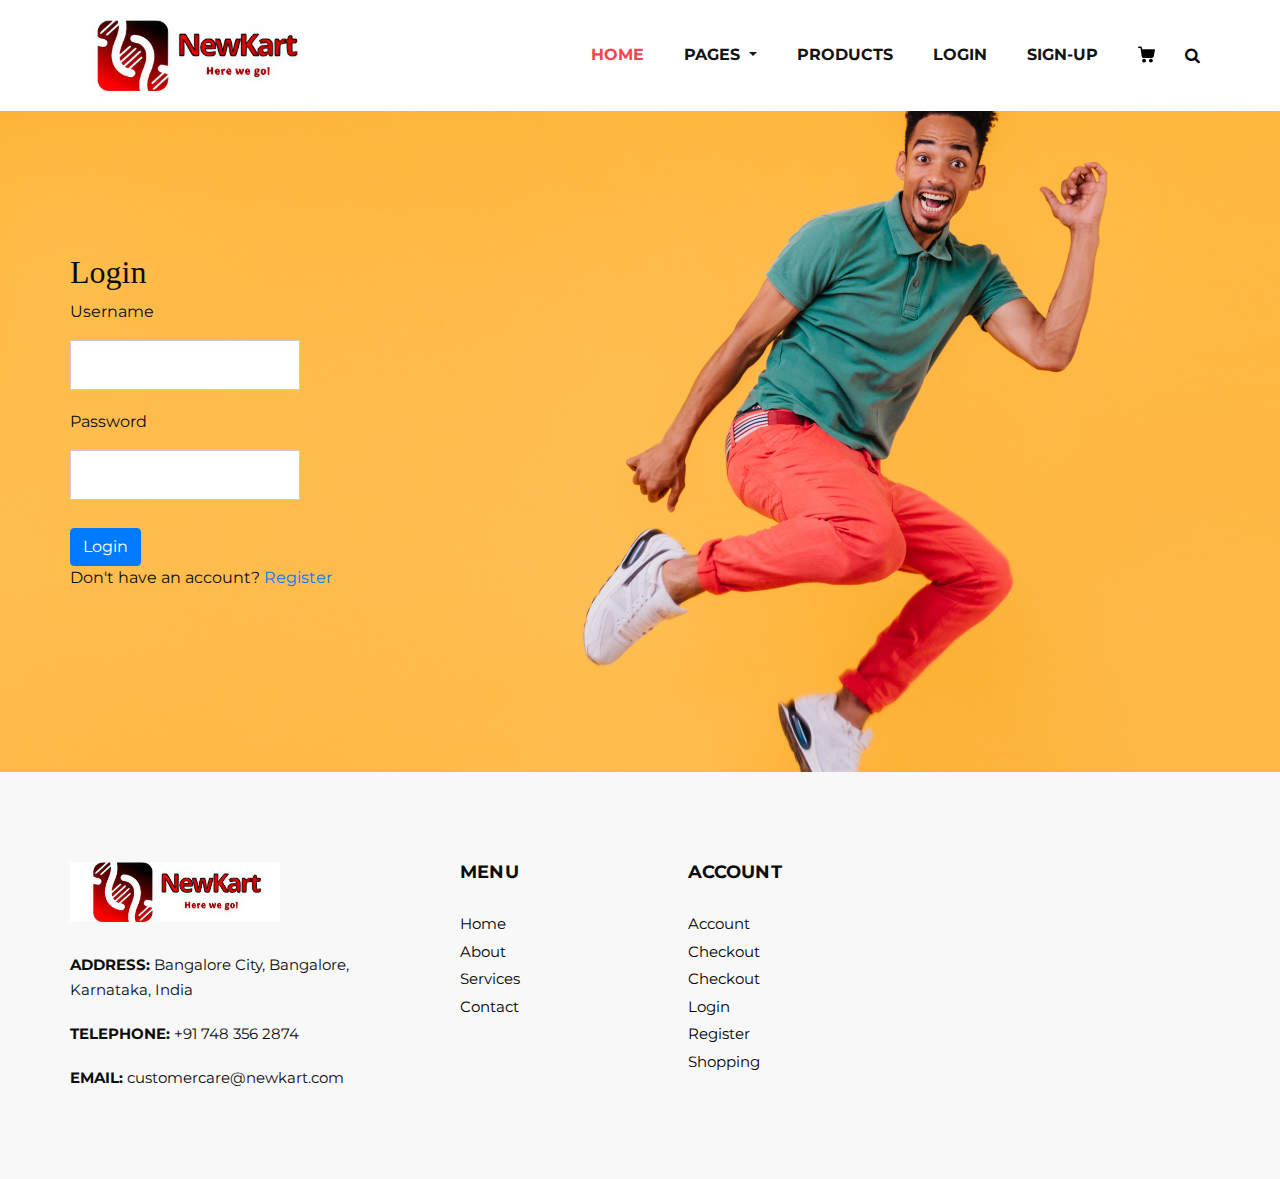
<file: login.html>
<!DOCTYPE html>
<html>
   <head>
      <meta charset="utf-8" />
      <meta http-equiv="X-UA-Compatible" content="IE=edge" />
      <meta name="viewport" content="width=device-width, initial-scale=1, shrink-to-fit=no" />
      <meta name="keywords" content="" />
      <meta name="description" content="" />
      <meta name="author" content="" />
      <link rel="shortcut icon" href="" type="">
      <title>Fashion</title>
      <link rel="stylesheet" type="text/css" href="css/bootstrap.css" />
      <link href="css/font-awesome.min.css" rel="stylesheet" />
      <link href="css/style.css" rel="stylesheet" />
      <link href="css/responsive.css" rel="stylesheet" />
      <style>
        .container{
            text-align: left;
        }
        body{
            background-image: url("images/register.jpg");
            background-size: 100%;
        }
        header{
            background-color: white;
        }
      </style>
   </head>
   <body>
        <header class="header_section">
            <div class="container">
               <nav class="navbar navbar-expand-lg custom_nav-container ">
                  <a class="navbar-brand" href="{% url 'index' %}"><img width="250" src="images/logos.jpeg" alt="#" /></a>
                  <button class="navbar-toggler" type="button" data-toggle="collapse" data-target="#navbarSupportedContent" aria-controls="navbarSupportedContent" aria-expanded="false" aria-label="Toggle navigation">
                  <span class=""> </span>
                  </button>
                  <div class="collapse navbar-collapse" id="navbarSupportedContent">
                     <ul class="navbar-nav">
                        <li class="nav-item active">
                           <a class="nav-link" href="index.html">Home <span class="sr-only">(current)</span></a>
                        </li>
                       <li class="nav-item dropdown">
                           <a class="nav-link dropdown-toggle" href="#" data-toggle="dropdown" role="button" aria-haspopup="true" aria-expanded="true"> <span class="nav-label">Pages <span class="caret"></span></a>
                           <ul class="dropdown-menu">
                              <li><a href="">About</a></li>
                           </ul>
                        </li>
                        <li class="nav-item">
                           <a class="nav-link" href="products.html">Products</a>
                        </li>
                        <li class="nav-item">
                            <a class="nav-link" href="">Login</a>
                         </li>
                        <li class="nav-item">
                           <a class="nav-link" href="register.html">Sign-Up</a>
                        </li>
                        <li class="nav-item">
                           <a class="nav-link" href="">
                            <svg version="1.1" id="Capa_1" xmlns="http://www.w3.org/2000/svg" xmlns:xlink="http://www.w3.org/1999/xlink" x="0px" y="0px" viewBox="0 0 456.029 456.029" style="enable-background:new 0 0 456.029 456.029;" xml:space="preserve">
                               <g>
                                  <g>
                                     <path d="M345.6,338.862c-29.184,0-53.248,23.552-53.248,53.248c0,29.184,23.552,53.248,53.248,53.248
                                        c29.184,0,53.248-23.552,53.248-53.248C398.336,362.926,374.784,338.862,345.6,338.862z" />
                                  </g>
                               </g>
                               <g>
                                  <g>
                                     <path d="M439.296,84.91c-1.024,0-2.56-0.512-4.096-0.512H112.64l-5.12-34.304C104.448,27.566,84.992,10.67,61.952,10.67H20.48
                                        C9.216,10.67,0,19.886,0,31.15c0,11.264,9.216,20.48,20.48,20.48h41.472c2.56,0,4.608,2.048,5.12,4.608l31.744,216.064
                                        c4.096,27.136,27.648,47.616,55.296,47.616h212.992c26.624,0,49.664-18.944,55.296-45.056l33.28-166.4
                                        C457.728,97.71,450.56,86.958,439.296,84.91z" />
                                  </g>
                               </g>
                               <g>
                                  <g>
                                     <path d="M215.04,389.55c-1.024-28.16-24.576-50.688-52.736-50.688c-29.696,1.536-52.224,26.112-51.2,55.296
                                        c1.024,28.16,24.064,50.688,52.224,50.688h1.024C193.536,443.31,216.576,418.734,215.04,389.55z" />
                                  </g>
                               </g>
                               <g>
                               </g>
                               <g>
                               </g>
                               <g>
                               </g>
                               <g>
                               </g>
                               <g>
                               </g>
                               <g>
                               </g>
                               <g>
                               </g>
                               <g>
                               </g>
                               <g>
                               </g>
                               <g>
                               </g>
                               <g>
                               </g>
                               <g>
                               </g>
                               <g>
                               </g>
                               <g>
                               </g>
                               <g>
                               </g>
                            </svg>
                            </a>
                        </li>
                        <form class="form-inline">
                           <button class="btn  my-2 my-sm-0 nav_search-btn" type="submit">
                           <i class="fa fa-search" aria-hidden="true"></i>
                           </button>
                        </form>
                     </ul>
                  </div>
               </nav>
            </div>
         </header>
         <br>
         <br>
         <br>
         <section class="login_section layout_padding">
            <div class="container">
               <div class="row">
                  <div class="col-md-6">
                     <div class="detail-box">
                        <h2>Login</h2>
                        <form method="POST" action="">
                            <label for="login">
                                <p>Username</p><input type="email">
                                <p>Password</p><input type="password">
                            </label>
                            <br>
                           <button type="submit" name="login" class="btn btn-primary">Login</button>
                           <p>Don't have an account? <a href="register.html">Register</a></p>
                        </form>
                     </div>
                  </div>
               </div>
            </div>
         </section>
         <br>
         <br>
         <br>
         <br>
         <footer>
            <div class="container">
                <div class="row">
                    <div class="col-md-4">
                        <div class="full">
                            <div class="logo_footer">
                            <a href="#"><img width="210" src="images/logos.jpeg" alt="#" /></a>
                            </div>
                            <div class="information_f">
                            <p><strong>ADDRESS:</strong> Bangalore City, Bangalore, Karnataka, India</p>
                            <p><strong>TELEPHONE:</strong> +91 748 356 2874</p>
                            <p><strong>EMAIL:</strong> customercare@newkart.com</p>
                            </div>
                        </div>
                    </div>
                    <div class="col-md-8">
                        <div class="row">
                        <div class="col-md-7">
                        <div class="row">
                            <div class="col-md-6">
                        <div class="widget_menu">
                            <h3>Menu</h3>
                            <ul>
                                <li><a href="">Home</a></li>
                                <li><a href="">About</a></li>
                                <li><a href="">Services</a></li>
                                <li><a href="#">Contact</a></li>
                            </ul>
                        </div>
                        </div>
                        <div class="col-md-6">
                        <div class="widget_menu">
                            <h3>Account</h3>
                            <ul>
                                <li><a href="">Account</a></li>
                                <li><a href="">Checkout</a></li>
                                <li><a href="">Checkout</a></li>                         
                                <li><a href="">Login</a></li>
                                <li><a href="">Register</a></li>
                                <li><a href="">Shopping</a></li>
                            </ul>
                        </div>
                        </div>
                        </div>
                        </div>     
                        </div>
                    </div>
                </div>
            </div>
        </footer>
    </body>
</file>
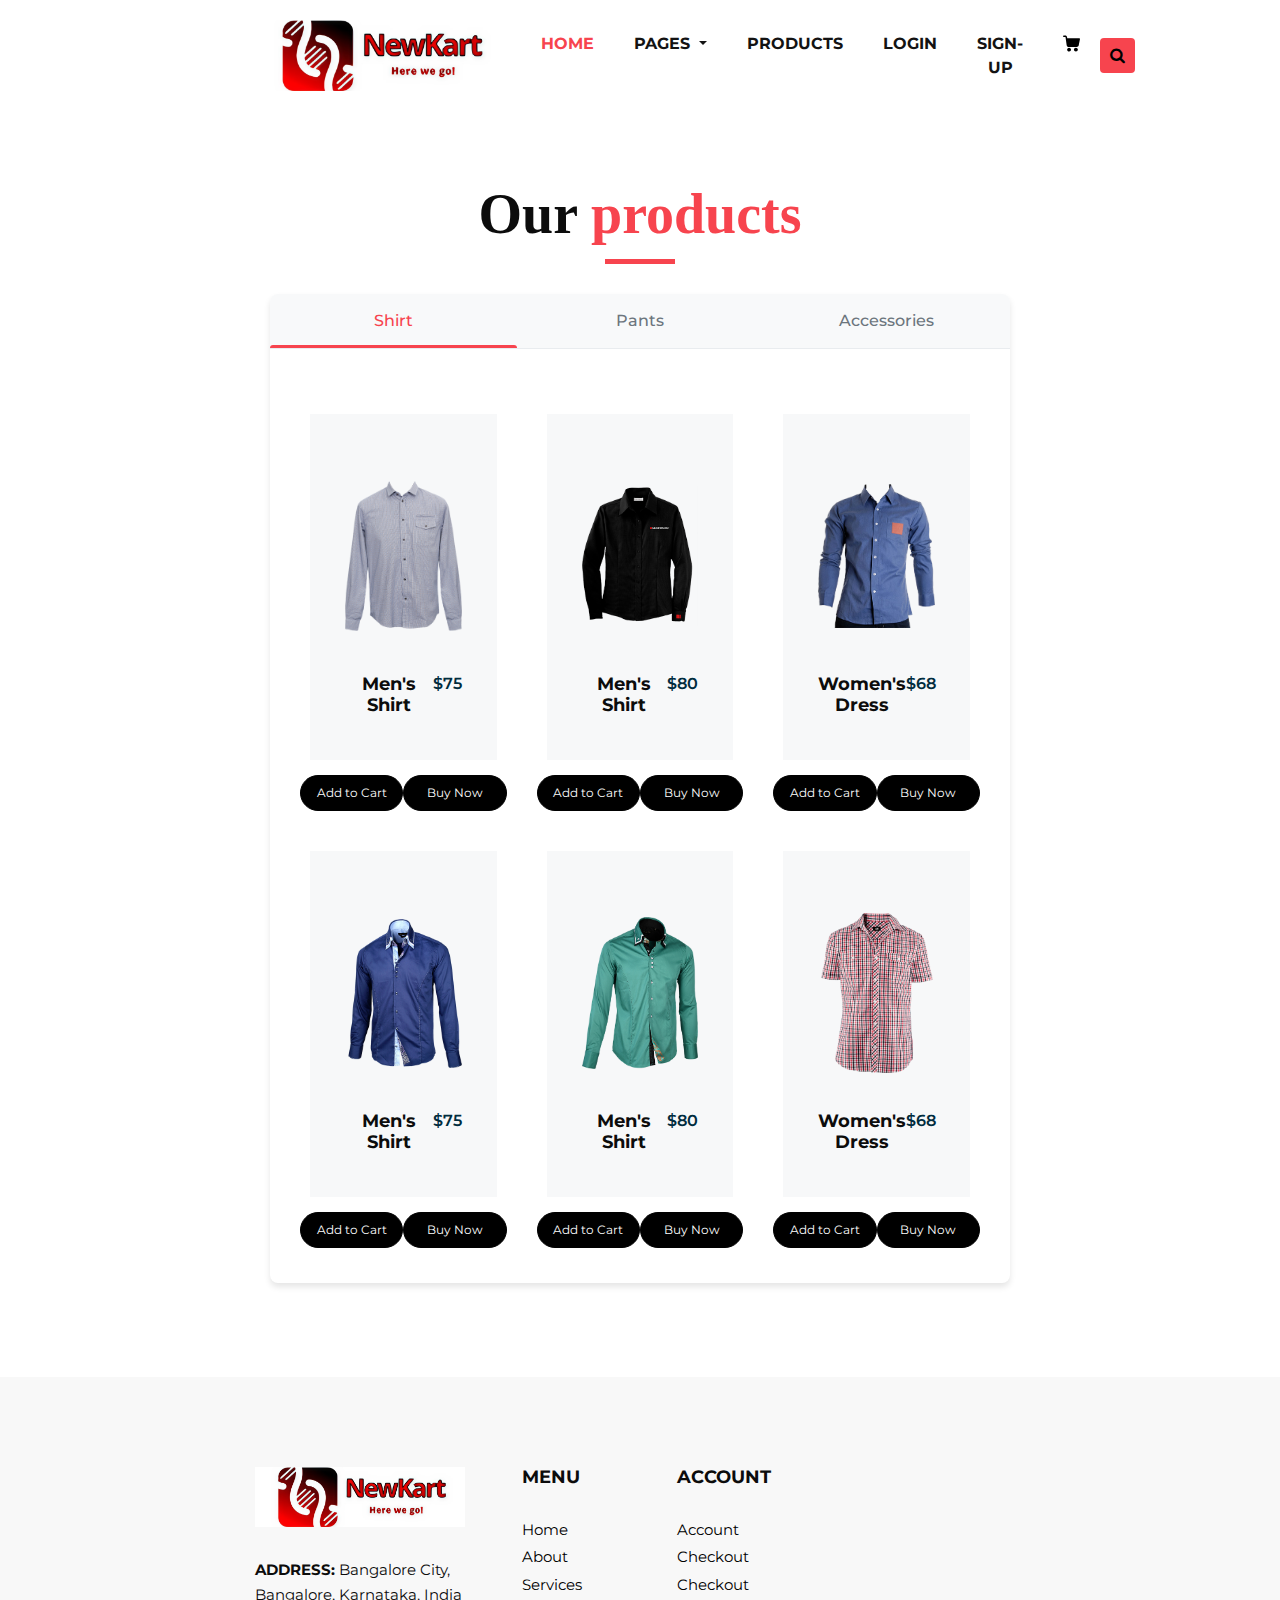
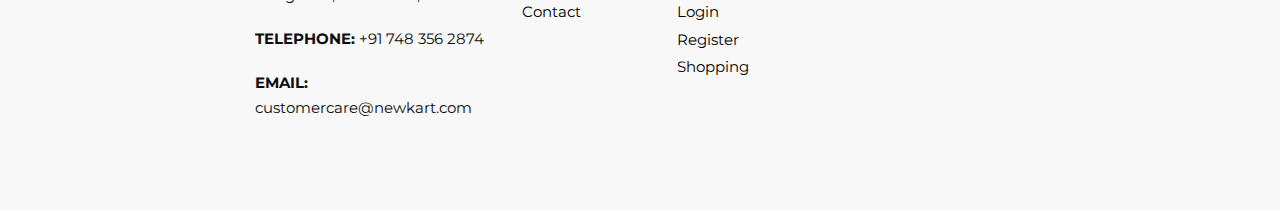
<file: men_products.html>
<!DOCTYPE html>
<html>
   <head>
      <meta charset="utf-8" />
      <meta http-equiv="X-UA-Compatible" content="IE=edge" />
      <meta name="viewport" content="width=device-width, initial-scale=1, shrink-to-fit=no" />
      <meta name="keywords" content="" />
      <meta name="description" content="" />
      <meta name="author" content="" />
      <link rel="shortcut icon" href="" type="">
      <title>Fashion</title>
      <link rel="stylesheet" type="text/css" href="css/bootstrap.css" />
      <link href="css/font-awesome.min.css" rel="stylesheet" />
      <link href="css/style.css" rel="stylesheet" />
      <link href="css/responsive.css" rel="stylesheet" />
      <style>
        .container {
            max-width: 800px;
            margin: 0 auto;
        }

        h1 {
            text-align: center;
            margin-bottom: 2rem;
            color: #2c3e50;
        }

        /* Tabs Container */
        .tabs-container {
            background-color: #fff;
            border-radius: 8px;
            box-shadow: 0 4px 6px rgba(0, 0, 0, 0.1);
            overflow: hidden;
        }

        /* Tab Navigation */
        .tabs-nav {
            display: flex;
            background-color: #f8f9fa;
            border-bottom: 1px solid #e9ecef;
            position: relative;
        }

        .tab-button {
            flex: 1;
            padding: 15px 20px;
            border: none;
            background: transparent;
            font-size: 16px;
            font-weight: 500;
            color: #6c757d;
            cursor: pointer;
            transition: all 0.3s ease;
            position: relative;
            z-index: 1;
        }

        .tab-button:hover {
            color: #f7444e;
        }

        /* Active Tab Indicator */
        .tab-indicator {
            position: absolute;
            bottom: 0;
            height: 3px;
            background-color: #f7444e;
            transition: transform 0.3s ease;
            border-radius: 3px 3px 0 0;
        }

        /* Tab Content */
        .tab-content {
            display: none;
            padding: 30px;
            animation: fadeIn 0.5s ease forwards;
        }

        .tab-content.active {
            display: block;
        }

        /* Animation */
        @keyframes fadeIn {
            from {
                opacity: 0;
                transform: translateY(10px);
            }
            to {
                opacity: 1;
                transform: translateY(0);
            }
        }

        /* Additional Styling for Tab Content */
        .tab-content h2 {
            margin-bottom: 15px;
            color: #343a40;
        }

        .tab-content p {
            margin-bottom: 15px;
        }

        .btn {
            display: inline-block;
            padding: 10px 20px;
            background-color: #f7444e;
            color: white;
            border-radius: 4px;
            text-decoration: none;
            font-weight: 500;
            transition: background-color 0.3s ease;
        }

        .btn:hover {
            background-color: #f7444e;
        }
        
      </style>
   </head>
   <body>
        <header class="header_section">
            <div class="container">
               <nav class="navbar navbar-expand-lg custom_nav-container ">
                  <a class="navbar-brand" href="{% url 'index' %}"><img width="250" src="images/logos.jpeg" alt="#" /></a>
                  <button class="navbar-toggler" type="button" data-toggle="collapse" data-target="#navbarSupportedContent" aria-controls="navbarSupportedContent" aria-expanded="false" aria-label="Toggle navigation">
                  <span class=""> </span>
                  </button>
                  <div class="collapse navbar-collapse" id="navbarSupportedContent">
                     <ul class="navbar-nav">
                        <li class="nav-item active">
                           <a class="nav-link" href="index.html">Home <span class="sr-only">(current)</span></a>
                        </li>
                       <li class="nav-item dropdown">
                           <a class="nav-link dropdown-toggle" href="#" data-toggle="dropdown" role="button" aria-haspopup="true" aria-expanded="true"> <span class="nav-label">Pages <span class="caret"></span></a>
                           <ul class="dropdown-menu">
                              <li><a href="">About</a></li>
                           </ul>
                        </li>
                        <li class="nav-item">
                           <a class="nav-link" href="products.html">Products</a>
                        </li>
                        <li class="nav-item">
                            <a class="nav-link" href="login.html">Login</a>
                         </li>
                        <li class="nav-item">
                           <a class="nav-link" href="">Sign-Up</a>
                        </li>
                        <li class="nav-item">
                           <a class="nav-link" href="">
                            <svg version="1.1" id="Capa_1" xmlns="http://www.w3.org/2000/svg" xmlns:xlink="http://www.w3.org/1999/xlink" x="0px" y="0px" viewBox="0 0 456.029 456.029" style="enable-background:new 0 0 456.029 456.029;" xml:space="preserve">
                               <g>
                                  <g>
                                     <path d="M345.6,338.862c-29.184,0-53.248,23.552-53.248,53.248c0,29.184,23.552,53.248,53.248,53.248
                                        c29.184,0,53.248-23.552,53.248-53.248C398.336,362.926,374.784,338.862,345.6,338.862z" />
                                  </g>
                               </g>
                               <g>
                                  <g>
                                     <path d="M439.296,84.91c-1.024,0-2.56-0.512-4.096-0.512H112.64l-5.12-34.304C104.448,27.566,84.992,10.67,61.952,10.67H20.48
                                        C9.216,10.67,0,19.886,0,31.15c0,11.264,9.216,20.48,20.48,20.48h41.472c2.56,0,4.608,2.048,5.12,4.608l31.744,216.064
                                        c4.096,27.136,27.648,47.616,55.296,47.616h212.992c26.624,0,49.664-18.944,55.296-45.056l33.28-166.4
                                        C457.728,97.71,450.56,86.958,439.296,84.91z" />
                                  </g>
                               </g>
                               <g>
                                  <g>
                                     <path d="M215.04,389.55c-1.024-28.16-24.576-50.688-52.736-50.688c-29.696,1.536-52.224,26.112-51.2,55.296
                                        c1.024,28.16,24.064,50.688,52.224,50.688h1.024C193.536,443.31,216.576,418.734,215.04,389.55z" />
                                  </g>
                               </g>
                               <g>
                               </g>
                               <g>
                               </g>
                               <g>
                               </g>
                               <g>
                               </g>
                               <g>
                               </g>
                               <g>
                               </g>
                               <g>
                               </g>
                               <g>
                               </g>
                               <g>
                               </g>
                               <g>
                               </g>
                               <g>
                               </g>
                               <g>
                               </g>
                               <g>
                               </g>
                               <g>
                               </g>
                               <g>
                               </g>
                            </svg>
                            </a>
                        </li>
                        <form class="form-inline">
                           <button class="btn  my-2 my-sm-0 nav_search-btn" type="submit">
                           <i class="fa fa-search" aria-hidden="true"></i>
                           </button>
                        </form>
                     </ul>
                  </div>
               </nav>
            </div>
         </header>

         <section class="product_section layout_padding">
            <div class="container">
               <div class="heading_container heading_center">
                  <h2>
                     Our <span>products</span>
                  </h2>
               </div>
   <div class="container">
        <div class="tabs-container">
            <div class="tabs-nav">
                <button class="tab-button" data-tab="tab1">Shirt</button>
                <button class="tab-button" data-tab="tab2">Pants</button>
                <button class="tab-button" data-tab="tab3">Accessories</button>
                <div class="tab-indicator"></div>
            </div>
            
            <div id="tab1" class="tab-content active">
               <div class="row">
                <div class="col-sm-6 col-md-4 col-lg-4">
                   <div class="box">
                      <div class="option_container">
                      </div>
                      <div class="img-box">
                         <img src="images/p1.png" alt="">
                      </div>
                      <div class="detail-box">
                         <h5>
                            Men's Shirt
                         </h5>
                         <h6>
                            $75
                         </h6>
                      </div>
                     </div>
                        <div class="options">
                           <a href="cart.html" class="option1">
                           Add to Cart
                           </a>
                           <a href="product_details.html" class="option2">
                           Buy Now
                           </a>
                        </div>
                </div>
                <div class="col-sm-6 col-md-4 col-lg-4">
                   <div class="box">
                      <div class="option_container">
                      </div>
                      <div class="img-box">
                         <img src="images/p2.png" alt="">
                      </div>
                      <div class="detail-box">
                         <h5>
                            Men's Shirt
                         </h5>
                         <h6>
                            $80
                         </h6>
                      </div>
                     </div>
                     <div class="options">
                        <a href="cart.html" class="option1">
                        Add to Cart
                        </a>
                        <a href="product_details.html" class="option2">
                        Buy Now
                        </a>
                     </div>
                </div>
                <div class="col-sm-6 col-md-4 col-lg-4">
                   <div class="box">
                      <div class="option_container">
                      </div>
                      <div class="img-box">
                         <img src="images/p8.png" alt="">
                      </div>
                      <div class="detail-box">
                         <h5>
                            Women's Dress
                         </h5>
                         <h6>
                            $68
                         </h6>
                      </div>
                     </div>
                         <div class="options">
                            <a href="cart.html" class="option1">
                            Add to Cart
                            </a>
                            <a href="product_details.html" class="option2">
                            Buy Now
                            </a>
                         </div>
                </div>
          </div>
               <div class="row">
                <div class="col-sm-6 col-md-4 col-lg-4">
                   <div class="box">
                      <div class="option_container">
                      </div>
                      <div class="img-box">
                         <img src="images/p9.png" alt="">
                      </div>
                      <div class="detail-box">
                         <h5>
                            Men's Shirt
                         </h5>
                         <h6>
                            $75
                         </h6>
                        </div>
                      </div>
                         <div class="options">
                            <a href="cart.html" class="option1">
                            Add to Cart
                            </a>
                            <a href="product_details.html" class="option2">
                            Buy Now
                            </a>
                         </div>
                </div>
                <div class="col-sm-6 col-md-4 col-lg-4">
                   <div class="box">
                      <div class="option_container">
                      </div>
                      <div class="img-box">
                         <img src="images/p10.png" alt="">
                      </div>
                      <div class="detail-box">
                         <h5>
                            Men's Shirt
                         </h5>
                         <h6>
                            $80
                         </h6>
                        </div>
                      </div>
                         <div class="options">
                            <a href="cart.html" class="option1">
                            Add to Cart
                            </a>
                            <a href="product_details.html" class="option2">
                            Buy Now
                            </a>
                         </div>
                </div>
                <div class="col-sm-6 col-md-4 col-lg-4">
                   <div class="box">
                      <div class="option_container">
                      </div>
                      <div class="img-box">
                         <img src="images/p11.png" alt="">
                      </div>
                      <div class="detail-box">
                         <h5>
                            Women's Dress
                           </h5>
                           <h6>
                              $68
                           </h6>
                        </div>
                     </div>
                         <div class="options">
                            <a href="cart.html" class="option1">
                            Add to Cart
                            </a>
                            <a href="product_details.html" class="option2">
                            Buy Now
                            </a>
                         </div>
                   </div>
          </div>  
            </div>
            
            <div id="tab2" class="tab-content">
               <div class="row">
                <div class="col-sm-6 col-md-4 col-lg-4">
                   <div class="box">
                      <div class="option_container">
                      </div>
                      <div class="img-box">
                         <img src="images/men_pant_2.webp" alt="">
                      </div>
                      <div class="detail-box">
                         <h5>
                            Men's Shirt
                         </h5>
                         <h6>
                            $75
                         </h6>
                      </div>
                     </div>
                        <div class="options">
                           <a href="cart.html" class="option1">
                           Add to Cart
                           </a>
                           <a href="product_details.html" class="option2">
                           Buy Now
                           </a>
                        </div>
                </div>
                <div class="col-sm-6 col-md-4 col-lg-4">
                   <div class="box">
                      <div class="option_container">
                      </div>
                      <div class="img-box">
                         <img src="images/men_pant_3.jpg" alt="">
                      </div>
                      <div class="detail-box">
                         <h5>
                            Men's Shirt
                         </h5>
                         <h6>
                            $80
                         </h6>
                      </div>
                     </div>
                     <div class="options">
                        <a href="cart.html" class="option1">
                        Add to Cart
                        </a>
                        <a href="product_details.html" class="option2">
                        Buy Now
                        </a>
                     </div>
                </div>
                <div class="col-sm-6 col-md-4 col-lg-4">
                   <div class="box">
                      <div class="option_container">
                      </div>
                      <div class="img-box">
                         <img src="images/men_pant_4.webp" alt="">
                      </div>
                      <div class="detail-box">
                         <h5>
                            Women's Dress
                         </h5>
                         <h6>
                            $68
                         </h6>
                      </div>
                     </div>
                         <div class="options">
                            <a href="cart.html" class="option1">
                            Add to Cart
                            </a>
                            <a href="product_details.html" class="option2">
                            Buy Now
                            </a>
                         </div>
                </div>
          </div>

            </div>
            
            <div id="tab3" class="tab-content">
               <div class="row">
                <div class="col-sm-6 col-md-4 col-lg-4">
                   <div class="box">
                      <div class="option_container">
                      </div>
                      <div class="img-box">
                         <img src="images/shoe_1.avif" alt="">
                      </div>
                      <div class="detail-box">
                         <h5>
                            Men's Shirt
                         </h5>
                         <h6>
                            $75
                         </h6>
                      </div>
                     </div>
                        <div class="options">
                           <a href="cart.html" class="option1">
                           Add to Cart
                           </a>
                           <a href="product_details.html" class="option2">
                           Buy Now
                           </a>
                        </div>
                </div>
                <div class="col-sm-6 col-md-4 col-lg-4">
                   <div class="box">
                      <div class="option_container">
                      </div>
                      <div class="img-box">
                         <img src="images/shoe_2.avif" alt="">
                      </div>
                      <div class="detail-box">
                         <h5>
                            Men's Shirt
                         </h5>
                         <h6>
                            $80
                         </h6>
                      </div>
                     </div>
                     <div class="options">
                        <a href="cart.html" class="option1">
                        Add to Cart
                        </a>
                        <a href="product_details.html" class="option2">
                        Buy Now
                        </a>
                     </div>
                </div>
                <div class="col-sm-6 col-md-4 col-lg-4">
                   <div class="box">
                      <div class="option_container">
                      </div>
                      <div class="img-box">
                         <img src="images/shoe_3.webp" alt="">
                      </div>
                      <div class="detail-box">
                         <h5>
                            Women's Dress
                         </h5>
                         <h6>
                            $68
                         </h6>
                      </div>
                     </div>
                         <div class="options">
                            <a href="cart.html" class="option1">
                            Add to Cart
                            </a>
                            <a href="product_details.html" class="option2">
                            Buy Now
                            </a>
                         </div>
                </div>
          </div>
               <div class="row">
                <div class="col-sm-6 col-md-4 col-lg-4">
                   <div class="box">
                      <div class="option_container">
                      </div>
                      <div class="img-box">
                         <img src="images/watch_1.webp" alt="">
                      </div>
                      <div class="detail-box">
                         <h5>
                            Men's Shirt
                         </h5>
                         <h6>
                            $75
                         </h6>
                        </div>
                      </div>
                         <div class="options">
                            <a href="cart.html" class="option1">
                            Add to Cart
                            </a>
                            <a href="product_details.html" class="option2">
                            Buy Now
                            </a>
                         </div>
                </div>
                <div class="col-sm-6 col-md-4 col-lg-4">
                   <div class="box">
                      <div class="option_container">
                      </div>
                      <div class="img-box">
                         <img src="images/shoe_4.avif" alt="">
                      </div>
                      <div class="detail-box">
                         <h5>
                            Men's Shirt
                         </h5>
                         <h6>
                            $80
                         </h6>
                        </div>
                      </div>
                         <div class="options">
                            <a href="cart.html" class="option1">
                            Add to Cart
                            </a>
                            <a href="product_details.html" class="option2">
                            Buy Now
                            </a>
                         </div>
                </div>
                <div class="col-sm-6 col-md-4 col-lg-4">
                   <div class="box">
                      <div class="option_container">
                      </div>
                      <div class="img-box">
                         <img src="images/watch_2.webp" alt="">
                      </div>
                      <div class="detail-box">
                         <h5>
                            Women's Dress
                           </h5>
                           <h6>
                              $68
                           </h6>
                        </div>
                     </div>
                         <div class="options">
                            <a href="cart.html" class="option1">
                            Add to Cart
                            </a>
                            <a href="product_details.html" class="option2">
                            Buy Now
                            </a>
                         </div>
                   </div>
          </div>  
          </div>

            </div>
        </div>
    </div>

         
               <br>
            </div>
         </section>

    <footer>
    <div class="container">
        <div class="row">
            <div class="col-md-4">
                <div class="full">
                    <div class="logo_footer">
                    <a href="#"><img width="210" src="images/logos.jpeg" alt="#" /></a>
                    </div>
                    <div class="information_f">
                    <p><strong>ADDRESS:</strong> Bangalore City, Bangalore, Karnataka, India</p>
                    <p><strong>TELEPHONE:</strong> +91 748 356 2874</p>
                    <p><strong>EMAIL:</strong> customercare@newkart.com</p>
                    </div>
                </div>
            </div>
            <div class="col-md-8">
                <div class="row">
                <div class="col-md-7">
                <div class="row">
                    <div class="col-md-6">
                <div class="widget_menu">
                    <h3>Menu</h3>
                    <ul>
                        <li><a href="">Home</a></li>
                        <li><a href="">About</a></li>
                        <li><a href="">Services</a></li>
                        <li><a href="#">Contact</a></li>
                    </ul>
                </div>
                </div>
                <div class="col-md-6">
                <div class="widget_menu">
                    <h3>Account</h3>
                    <ul>
                        <li><a href="">Account</a></li>
                        <li><a href="">Checkout</a></li>
                        <li><a href="">Checkout</a></li>                         
                        <li><a href="">Login</a></li>
                        <li><a href="">Register</a></li>
                        <li><a href="">Shopping</a></li>
                    </ul>
                </div>
                </div>
                </div>
                </div>     
                </div>
            </div>
        </div>
    </div>
    </footer>
    <script>
        document.addEventListener('DOMContentLoaded', function() {
            const tabButtons = document.querySelectorAll('.tab-button');
            const tabContents = document.querySelectorAll('.tab-content');
            const tabIndicator = document.querySelector('.tab-indicator');
            
            function initializeIndicator() {
                if (tabButtons.length > 0) {
                    const activeTab = document.querySelector('.tab-button');
                    const tabWidth = activeTab.offsetWidth;
                    
                    tabIndicator.style.width = `${tabWidth}px`;
                    tabIndicator.style.transform = 'translateX(0)';
                    
                    activeTab.style.color = '#f7444e';
                    document.getElementById('tab1').classList.add('active');
                }
            }
            
            function handleTabClick(e) {
                const clickedTab = e.currentTarget;
                const tabId = clickedTab.getAttribute('data-tab');
                
                tabButtons.forEach(button => {
                    button.style.color = '#6c757d';
                });
                
                tabContents.forEach(content => {
                    content.classList.remove('active');
                });
                
                clickedTab.style.color = '#f7444e';
                document.getElementById(tabId).classList.add('active');
                
                const tabWidth = clickedTab.offsetWidth;
                const tabPosition = clickedTab.offsetLeft;
                
                tabIndicator.style.width = `${tabWidth}px`;
                tabIndicator.style.transform = `translateX(${tabPosition}px)`;
            }
            
            tabButtons.forEach(button => {
                button.addEventListener('click', handleTabClick);
            });
            
            initializeIndicator();
            
            window.addEventListener('resize', initializeIndicator);
        });
    </script>
    <script src="js/jquery-3.4.1.min.js"></script>
    <script src="js/popper.min.js"></script>
    <script src="js/bootstrap.js"></script>
    <script src="js/custom.js"></script>
</body>
</file>
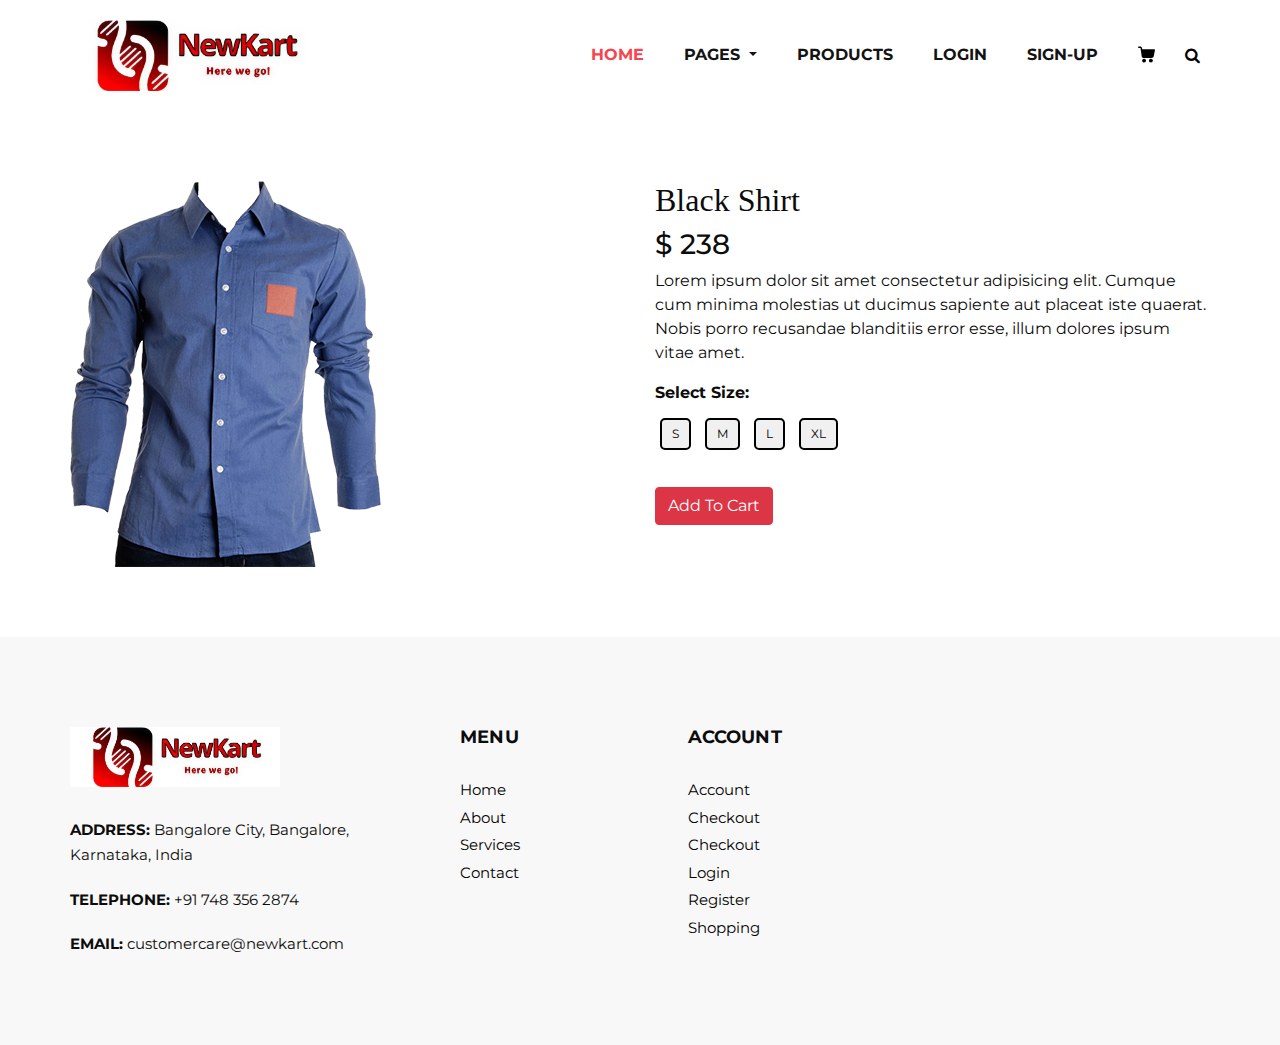
<file: product_details.html>
<!DOCTYPE html>
<html>
   <head>
      <meta charset="utf-8" />
      <meta http-equiv="X-UA-Compatible" content="IE=edge" />
      <meta name="viewport" content="width=device-width, initial-scale=1, shrink-to-fit=no" />
      <meta name="keywords" content="" />
      <meta name="description" content="" />
      <meta name="author" content="" />
      <link rel="shortcut icon" href="" type="">
      <title>Fashion</title>
      <link rel="stylesheet" type="text/css" href="css/bootstrap.css" />
      <link href="css/font-awesome.min.css" rel="stylesheet" />
      <link href="css/style.css" rel="stylesheet" />
      <link href="css/responsive.css" rel="stylesheet" />
   </head>
   <body>
        <header class="header_section">
            <div class="container">
               <nav class="navbar navbar-expand-lg custom_nav-container ">
                  <a class="navbar-brand" href="{% url 'index' %}"><img width="250" src="images/logos.jpeg" alt="#" /></a>
                  <button class="navbar-toggler" type="button" data-toggle="collapse" data-target="#navbarSupportedContent" aria-controls="navbarSupportedContent" aria-expanded="false" aria-label="Toggle navigation">
                  <span class=""> </span>
                  </button>
                  <div class="collapse navbar-collapse" id="navbarSupportedContent">
                     <ul class="navbar-nav">
                        <li class="nav-item active">
                           <a class="nav-link" href="index.html">Home <span class="sr-only">(current)</span></a>
                        </li>
                       <li class="nav-item dropdown">
                           <a class="nav-link dropdown-toggle" href="#" data-toggle="dropdown" role="button" aria-haspopup="true" aria-expanded="true"> <span class="nav-label">Pages <span class="caret"></span></a>
                           <ul class="dropdown-menu">
                              <li><a href="">About</a></li>
                           </ul>
                        </li>
                        <li class="nav-item">
                           <a class="nav-link" href="products.html">Products</a>
                        </li>
                        <li class="nav-item">
                            <a class="nav-link" href="login.html">Login</a>
                         </li>
                        <li class="nav-item">
                           <a class="nav-link" href="">Sign-Up</a>
                        </li>
                        <li class="nav-item">
                           <a class="nav-link" href="">
                            <svg version="1.1" id="Capa_1" xmlns="http://www.w3.org/2000/svg" xmlns:xlink="http://www.w3.org/1999/xlink" x="0px" y="0px" viewBox="0 0 456.029 456.029" style="enable-background:new 0 0 456.029 456.029;" xml:space="preserve">
                               <g>
                                  <g>
                                     <path d="M345.6,338.862c-29.184,0-53.248,23.552-53.248,53.248c0,29.184,23.552,53.248,53.248,53.248
                                        c29.184,0,53.248-23.552,53.248-53.248C398.336,362.926,374.784,338.862,345.6,338.862z" />
                                  </g>
                               </g>
                               <g>
                                  <g>
                                     <path d="M439.296,84.91c-1.024,0-2.56-0.512-4.096-0.512H112.64l-5.12-34.304C104.448,27.566,84.992,10.67,61.952,10.67H20.48
                                        C9.216,10.67,0,19.886,0,31.15c0,11.264,9.216,20.48,20.48,20.48h41.472c2.56,0,4.608,2.048,5.12,4.608l31.744,216.064
                                        c4.096,27.136,27.648,47.616,55.296,47.616h212.992c26.624,0,49.664-18.944,55.296-45.056l33.28-166.4
                                        C457.728,97.71,450.56,86.958,439.296,84.91z" />
                                  </g>
                               </g>
                               <g>
                                  <g>
                                     <path d="M215.04,389.55c-1.024-28.16-24.576-50.688-52.736-50.688c-29.696,1.536-52.224,26.112-51.2,55.296
                                        c1.024,28.16,24.064,50.688,52.224,50.688h1.024C193.536,443.31,216.576,418.734,215.04,389.55z" />
                                  </g>
                               </g>
                               <g>
                               </g>
                               <g>
                               </g>
                               <g>
                               </g>
                               <g>
                               </g>
                               <g>
                               </g>
                               <g>
                               </g>
                               <g>
                               </g>
                               <g>
                               </g>
                               <g>
                               </g>
                               <g>
                               </g>
                               <g>
                               </g>
                               <g>
                               </g>
                               <g>
                               </g>
                               <g>
                               </g>
                               <g>
                               </g>
                            </svg>
                            </a>
                        </li>
                        <form class="form-inline">
                           <button class="btn  my-2 my-sm-0 nav_search-btn" type="submit">
                           <i class="fa fa-search" aria-hidden="true"></i>
                           </button>
                        </form>
                     </ul>
                  </div>
               </nav>
            </div>
         </header>
         <section class="product_details_section layout_padding">
            <div class="container">
               <div class="row">
                  <div class="col-md-6">
                     <div class="img-box">
                        <img src="images/p8.png" alt="Product Image">
                     </div>
                  </div>
                  <div class="col-md-6">
                     <div class="detail-box">
                        <h2>Black Shirt</h2>
                        <h3>$ 238</h3>
                        <p>
                           Lorem ipsum dolor sit amet consectetur adipisicing elit. Cumque cum minima molestias ut ducimus sapiente aut placeat iste quaerat. Nobis porro recusandae blanditiis error esse, illum dolores ipsum vitae amet.
                        </p>
                        
                        <!-- Size Selection -->
                        <form method="POST" action="cart.html">
                            <label for="size"><b>Select Size:</b></label>
                            <br>
                            <div class="size-selector">
                                <button type="button" class="size-btn" onclick="selectSize(this)">S</button>
                                <button type="button" class="size-btn" onclick="selectSize(this)">M</button>
                                <button type="button" class="size-btn" onclick="selectSize(this)">L</button>
                                <button type="button" class="size-btn" onclick="selectSize(this)">XL</button>
                            </div>
                            <input type="hidden" id="selectedSize" name="size" value="">                              
                            <br>
                           <button type="submit" class="option1 mt-2 btn btn-danger">Add To Cart</button>
                       </form>
                        </div>
                     </div>
                  </div>
               </div>
            </div>
         </section>
         <footer>
            <div class="container">
                <div class="row">
                    <div class="col-md-4">
                        <div class="full">
                            <div class="logo_footer">
                            <a href="#"><img width="210" src="images/logos.jpeg" alt="#" /></a>
                            </div>
                            <div class="information_f">
                            <p><strong>ADDRESS:</strong> Bangalore City, Bangalore, Karnataka, India</p>
                            <p><strong>TELEPHONE:</strong> +91 748 356 2874</p>
                            <p><strong>EMAIL:</strong> customercare@newkart.com</p>
                            </div>
                        </div>
                    </div>
                    <div class="col-md-8">
                        <div class="row">
                        <div class="col-md-7">
                        <div class="row">
                            <div class="col-md-6">
                        <div class="widget_menu">
                            <h3>Menu</h3>
                            <ul>
                                <li><a href="">Home</a></li>
                                <li><a href="">About</a></li>
                                <li><a href="">Services</a></li>
                                <li><a href="#">Contact</a></li>
                            </ul>
                        </div>
                        </div>
                        <div class="col-md-6">
                        <div class="widget_menu">
                            <h3>Account</h3>
                            <ul>
                                <li><a href="">Account</a></li>
                                <li><a href="">Checkout</a></li>
                                <li><a href="">Checkout</a></li>                         
                                <li><a href="">Login</a></li>
                                <li><a href="">Register</a></li>
                                <li><a href="">Shopping</a></li>
                            </ul>
                        </div>
                        </div>
                        </div>
                        </div>     
                        </div>
                    </div>
                </div>
            </div>
            </footer>
            <script src="js/jquery-3.4.1.min.js"></script>
            <script src="js/popper.min.js"></script>
            <script src="js/bootstrap.js"></script>
            <script src="js/custom.js"></script>
        </body>
</file>
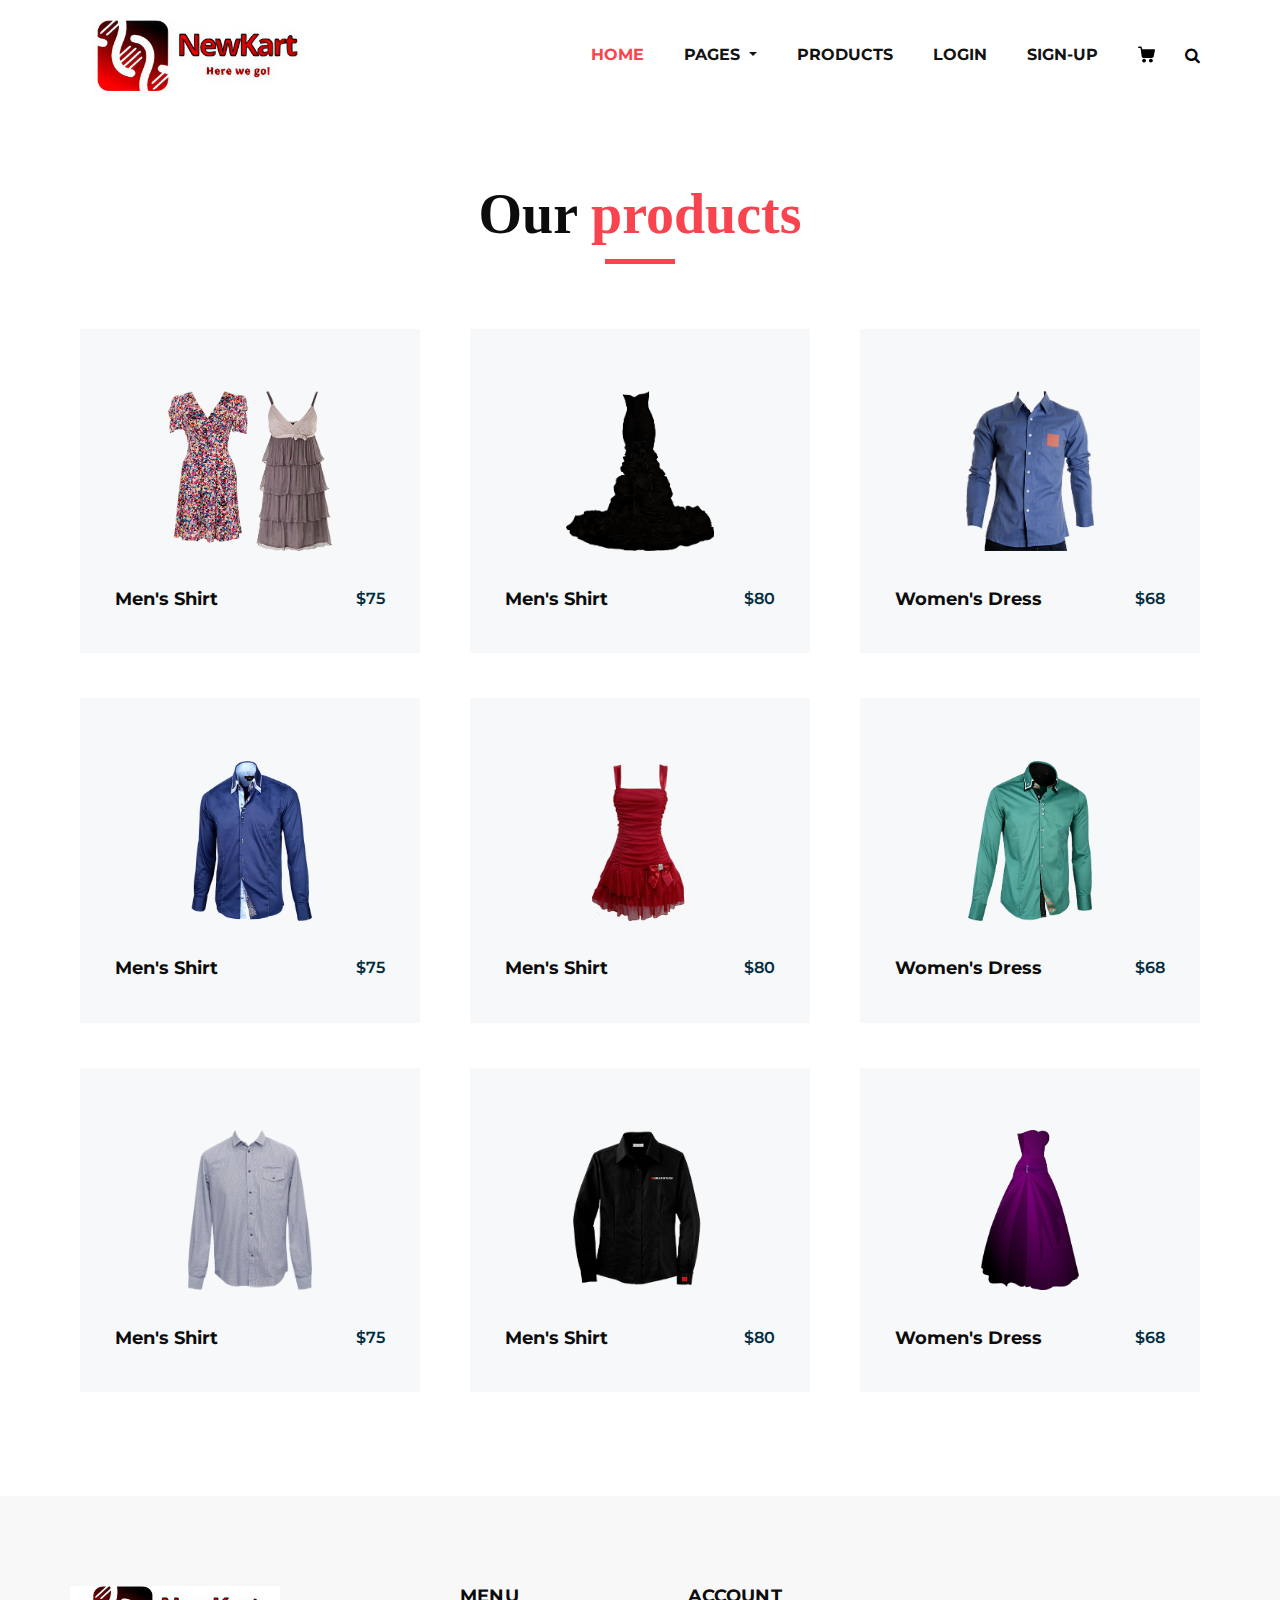
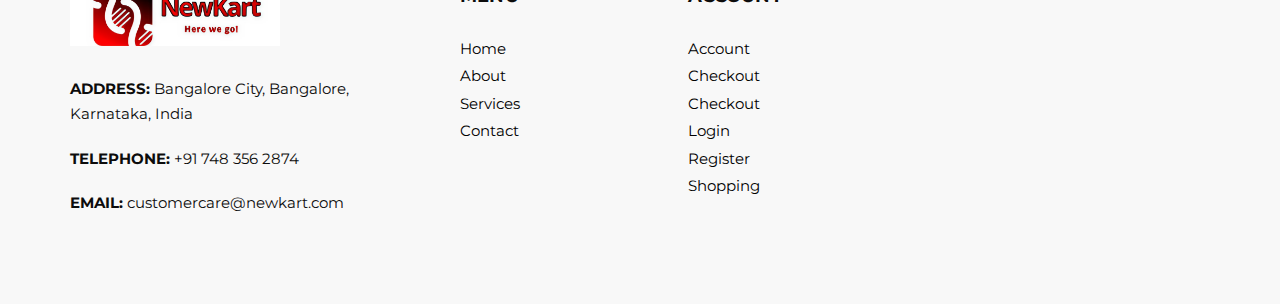
<file: products.html>
<!DOCTYPE html>
<html>
   <head>
      <meta charset="utf-8" />
      <meta http-equiv="X-UA-Compatible" content="IE=edge" />
      <meta name="viewport" content="width=device-width, initial-scale=1, shrink-to-fit=no" />
      <meta name="keywords" content="" />
      <meta name="description" content="" />
      <meta name="author" content="" />
      <link rel="shortcut icon" href="" type="">
      <title>Fashion</title>
      <link rel="stylesheet" type="text/css" href="css/bootstrap.css" />
      <link href="css/font-awesome.min.css" rel="stylesheet" />
      <link href="css/style.css" rel="stylesheet" />
      <link href="css/responsive.css" rel="stylesheet" />
   </head>
   <body>
        <header class="header_section">
            <div class="container">
               <nav class="navbar navbar-expand-lg custom_nav-container ">
                  <a class="navbar-brand" href="{% url 'index' %}"><img width="250" src="images/logos.jpeg" alt="#" /></a>
                  <button class="navbar-toggler" type="button" data-toggle="collapse" data-target="#navbarSupportedContent" aria-controls="navbarSupportedContent" aria-expanded="false" aria-label="Toggle navigation">
                  <span class=""> </span>
                  </button>
                  <div class="collapse navbar-collapse" id="navbarSupportedContent">
                     <ul class="navbar-nav">
                        <li class="nav-item active">
                           <a class="nav-link" href="index.html">Home <span class="sr-only">(current)</span></a>
                        </li>
                       <li class="nav-item dropdown">
                           <a class="nav-link dropdown-toggle" href="#" data-toggle="dropdown" role="button" aria-haspopup="true" aria-expanded="true"> <span class="nav-label">Pages <span class="caret"></span></a>
                           <ul class="dropdown-menu">
                              <li><a href="">About</a></li>
                           </ul>
                        </li>
                        <li class="nav-item">
                           <a class="nav-link" href="products.html">Products</a>
                        </li>
                        <li class="nav-item">
                            <a class="nav-link" href="login.html">Login</a>
                         </li>
                        <li class="nav-item">
                           <a class="nav-link" href="">Sign-Up</a>
                        </li>
                        <li class="nav-item">
                           <a class="nav-link" href="">
                            <svg version="1.1" id="Capa_1" xmlns="http://www.w3.org/2000/svg" xmlns:xlink="http://www.w3.org/1999/xlink" x="0px" y="0px" viewBox="0 0 456.029 456.029" style="enable-background:new 0 0 456.029 456.029;" xml:space="preserve">
                               <g>
                                  <g>
                                     <path d="M345.6,338.862c-29.184,0-53.248,23.552-53.248,53.248c0,29.184,23.552,53.248,53.248,53.248
                                        c29.184,0,53.248-23.552,53.248-53.248C398.336,362.926,374.784,338.862,345.6,338.862z" />
                                  </g>
                               </g>
                               <g>
                                  <g>
                                     <path d="M439.296,84.91c-1.024,0-2.56-0.512-4.096-0.512H112.64l-5.12-34.304C104.448,27.566,84.992,10.67,61.952,10.67H20.48
                                        C9.216,10.67,0,19.886,0,31.15c0,11.264,9.216,20.48,20.48,20.48h41.472c2.56,0,4.608,2.048,5.12,4.608l31.744,216.064
                                        c4.096,27.136,27.648,47.616,55.296,47.616h212.992c26.624,0,49.664-18.944,55.296-45.056l33.28-166.4
                                        C457.728,97.71,450.56,86.958,439.296,84.91z" />
                                  </g>
                               </g>
                               <g>
                                  <g>
                                     <path d="M215.04,389.55c-1.024-28.16-24.576-50.688-52.736-50.688c-29.696,1.536-52.224,26.112-51.2,55.296
                                        c1.024,28.16,24.064,50.688,52.224,50.688h1.024C193.536,443.31,216.576,418.734,215.04,389.55z" />
                                  </g>
                               </g>
                               <g>
                               </g>
                               <g>
                               </g>
                               <g>
                               </g>
                               <g>
                               </g>
                               <g>
                               </g>
                               <g>
                               </g>
                               <g>
                               </g>
                               <g>
                               </g>
                               <g>
                               </g>
                               <g>
                               </g>
                               <g>
                               </g>
                               <g>
                               </g>
                               <g>
                               </g>
                               <g>
                               </g>
                               <g>
                               </g>
                            </svg>
                            </a>
                        </li>
                        <form class="form-inline">
                           <button class="btn  my-2 my-sm-0 nav_search-btn" type="submit">
                           <i class="fa fa-search" aria-hidden="true"></i>
                           </button>
                        </form>
                     </ul>
                  </div>
               </nav>
            </div>
         </header>

         <section class="product_section layout_padding">
            <div class="container">
               <div class="heading_container heading_center">
                  <h2>
                     Our <span>products</span>
                  </h2>
               </div>
               <div class="row">
                <div class="col-sm-6 col-md-4 col-lg-4">
                   <div class="box">
                      <div class="option_container">
                         <div class="options">
                            <a href="cart.html" class="option1">
                            Add to Cart
                            </a>
                            <a href="product_details.html" class="option2">
                            Buy Now
                            </a>
                         </div>
                      </div>
                      <div class="img-box">
                         <img src="images/p6.png" alt="">
                      </div>
                      <div class="detail-box">
                         <h5>
                            Men's Shirt
                         </h5>
                         <h6>
                            $75
                         </h6>
                      </div>
                   </div>
                </div>
                <div class="col-sm-6 col-md-4 col-lg-4">
                   <div class="box">
                      <div class="option_container">
                         <div class="options">
                            <a href="cart.html" class="option1">
                            Add To Cart
                            </a>
                            <a href="product_details.html" class="option2">
                            Buy Now
                            </a>
                         </div>
                      </div>
                      <div class="img-box">
                         <img src="images/p7.png" alt="">
                      </div>
                      <div class="detail-box">
                         <h5>
                            Men's Shirt
                         </h5>
                         <h6>
                            $80
                         </h6>
                      </div>
                   </div>
                </div>
                <div class="col-sm-6 col-md-4 col-lg-4">
                   <div class="box">
                      <div class="option_container">
                         <div class="options">
                            <a href="cart.html" class="option1">
                            Add To Cart
                            </a>
                            <a href="product_details.html" class="option2">
                            Buy Now
                            </a>
                         </div>
                      </div>
                      <div class="img-box">
                         <img src="images/p8.png" alt="">
                      </div>
                      <div class="detail-box">
                         <h5>
                            Women's Dress
                         </h5>
                         <h6>
                            $68
                         </h6>
                      </div>
                   </div>
                </div>
          </div>
          <div class="row">
            <div class="col-sm-6 col-md-4 col-lg-4">
               <div class="box">
                  <div class="option_container">
                     <div class="options">
                        <a href="cart.html" class="option1">
                        Add to Cart
                        </a>
                        <a href="product_details.html" class="option2">
                        Buy Now
                        </a>
                     </div>
                  </div>
                  <div class="img-box">
                     <img src="images/p9.png" alt="">
                  </div>
                  <div class="detail-box">
                     <h5>
                        Men's Shirt
                     </h5>
                     <h6>
                        $75
                     </h6>
                  </div>
               </div>
            </div>
            <div class="col-sm-6 col-md-4 col-lg-4">
               <div class="box">
                  <div class="option_container">
                     <div class="options">
                        <a href="cart.html" class="option1">
                        Add To Cart
                        </a>
                        <a href="product_details.html" class="option2">
                        Buy Now
                        </a>
                     </div>
                  </div>
                  <div class="img-box">
                     <img src="images/p4.png" alt="">
                  </div>
                  <div class="detail-box">
                     <h5>
                        Men's Shirt
                     </h5>
                     <h6>
                        $80
                     </h6>
                  </div>
               </div>
            </div>
            <div class="col-sm-6 col-md-4 col-lg-4">
               <div class="box">
                  <div class="option_container">
                     <div class="options">
                        <a href="cart.html" class="option1">
                        Add To Cart
                        </a>
                        <a href="product_details.html" class="option2">
                        Buy Now
                        </a>
                     </div>
                  </div>
                  <div class="img-box">
                     <img src="images/p10.png" alt="">
                  </div>
                  <div class="detail-box">
                     <h5>
                        Women's Dress
                     </h5>
                     <h6>
                        $68
                     </h6>
                  </div>
               </div>
            </div>
      </div>
                  <div class="row">
               <div class="col-sm-6 col-md-4 col-lg-4">
                  <div class="box">
                     <div class="option_container">
                        <div class="options">
                           <a href="cart.html" class="option1">
                           Add to Cart
                           </a>
                           <a href="product_details.html" class="option2">
                           Buy Now
                           </a>
                        </div>
                     </div>
                     <div class="img-box">
                        <img src="images/p1.png" alt="">
                     </div>
                     <div class="detail-box">
                        <h5>
                           Men's Shirt
                        </h5>
                        <h6>
                           $75
                        </h6>
                     </div>
                  </div>
               </div>
               <div class="col-sm-6 col-md-4 col-lg-4">
                  <div class="box">
                     <div class="option_container">
                        <div class="options">
                           <a href="cart.html" class="option1">
                           Add To Cart
                           </a>
                           <a href="product_details.html" class="option2">
                           Buy Now
                           </a>
                        </div>
                     </div>
                     <div class="img-box">
                        <img src="images/p2.png" alt="">
                     </div>
                     <div class="detail-box">
                        <h5>
                           Men's Shirt
                        </h5>
                        <h6>
                           $80
                        </h6>
                     </div>
                  </div>
               </div>
               <div class="col-sm-6 col-md-4 col-lg-4">
                  <div class="box">
                     <div class="option_container">
                        <div class="options">
                           <a href="cart.html" class="option1">
                           Add To Cart
                           </a>
                           <a href="product_details.html" class="option2">
                           Buy Now
                           </a>
                        </div>
                     </div>
                     <div class="img-box">
                        <img src="images/p3.png" alt="">
                     </div>
                     <div class="detail-box">
                        <h5>
                           Women's Dress
                        </h5>
                        <h6>
                           $68
                        </h6>
                     </div>
                  </div>
               </div>
         </div>
         
               <br>
            </div>
         </section>

    <footer>
    <div class="container">
        <div class="row">
            <div class="col-md-4">
                <div class="full">
                    <div class="logo_footer">
                    <a href="#"><img width="210" src="images/logos.jpeg" alt="#" /></a>
                    </div>
                    <div class="information_f">
                    <p><strong>ADDRESS:</strong> Bangalore City, Bangalore, Karnataka, India</p>
                    <p><strong>TELEPHONE:</strong> +91 748 356 2874</p>
                    <p><strong>EMAIL:</strong> customercare@newkart.com</p>
                    </div>
                </div>
            </div>
            <div class="col-md-8">
                <div class="row">
                <div class="col-md-7">
                <div class="row">
                    <div class="col-md-6">
                <div class="widget_menu">
                    <h3>Menu</h3>
                    <ul>
                        <li><a href="">Home</a></li>
                        <li><a href="">About</a></li>
                        <li><a href="">Services</a></li>
                        <li><a href="#">Contact</a></li>
                    </ul>
                </div>
                </div>
                <div class="col-md-6">
                <div class="widget_menu">
                    <h3>Account</h3>
                    <ul>
                        <li><a href="">Account</a></li>
                        <li><a href="">Checkout</a></li>
                        <li><a href="">Checkout</a></li>                         
                        <li><a href="">Login</a></li>
                        <li><a href="">Register</a></li>
                        <li><a href="">Shopping</a></li>
                    </ul>
                </div>
                </div>
                </div>
                </div>     
                </div>
            </div>
        </div>
    </div>
    </footer>
    <script src="js/jquery-3.4.1.min.js"></script>
    <script src="js/popper.min.js"></script>
    <script src="js/bootstrap.js"></script>
    <script src="js/custom.js"></script>
</body>
</file>
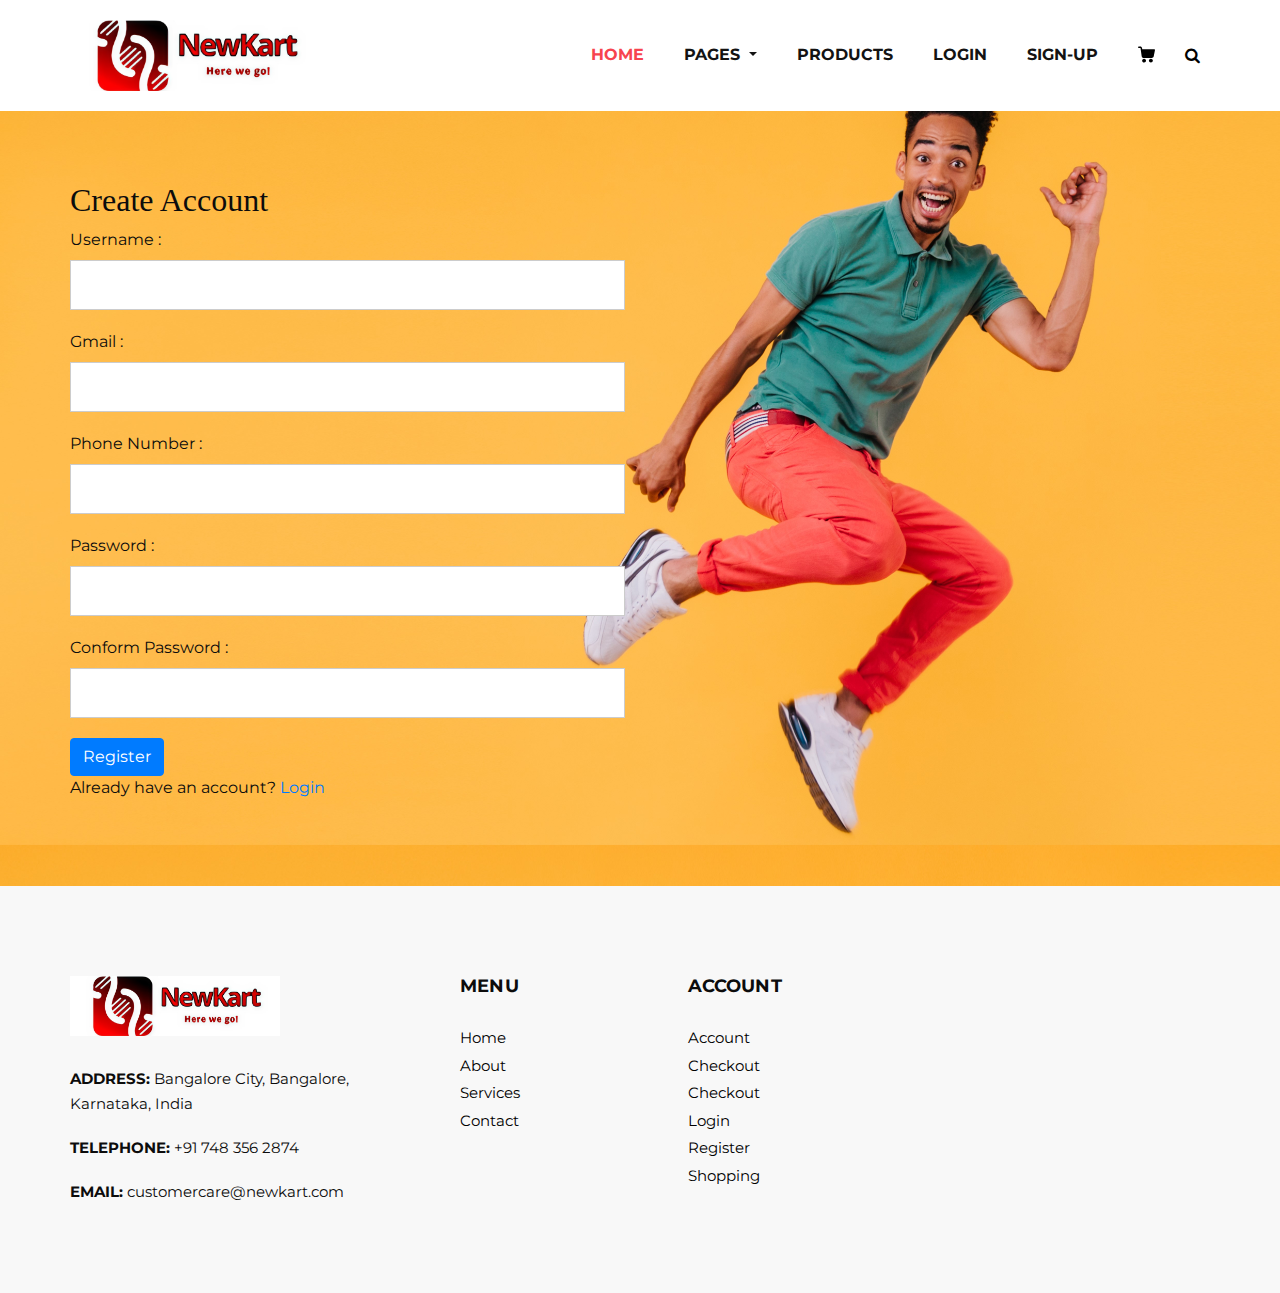
<file: register.html>
<!DOCTYPE html>
<html>
   <head>
      <meta charset="utf-8" />
      <meta http-equiv="X-UA-Compatible" content="IE=edge" />
      <meta name="viewport" content="width=device-width, initial-scale=1, shrink-to-fit=no" />
      <meta name="keywords" content="" />
      <meta name="description" content="" />
      <meta name="author" content="" />
      <link rel="shortcut icon" href="" type="">
      <title>Fashion</title>
      <link rel="stylesheet" type="text/css" href="css/bootstrap.css" />
      <link href="css/font-awesome.min.css" rel="stylesheet" />
      <link href="css/style.css" rel="stylesheet" />
      <link href="css/responsive.css" rel="stylesheet" />
      <style>
        .container{
            text-align: left;
        }
        body{
            background-image: url("images/register.jpg");
            background-size: 100%;
        }
        header{
            background-color: white;
        }
      </style>
   </head>
   <body>
        <header class="header_section">
            <div class="container">
               <nav class="navbar navbar-expand-lg custom_nav-container ">
                  <a class="navbar-brand" href="{% url 'index' %}"><img width="250" src="images/logos.jpeg" alt="#" /></a>
                  <button class="navbar-toggler" type="button" data-toggle="collapse" data-target="#navbarSupportedContent" aria-controls="navbarSupportedContent" aria-expanded="false" aria-label="Toggle navigation">
                  <span class=""> </span>
                  </button>
                  <div class="collapse navbar-collapse" id="navbarSupportedContent">
                     <ul class="navbar-nav">
                        <li class="nav-item active">
                           <a class="nav-link" href="index.html">Home <span class="sr-only">(current)</span></a>
                        </li>
                       <li class="nav-item dropdown">
                           <a class="nav-link dropdown-toggle" href="#" data-toggle="dropdown" role="button" aria-haspopup="true" aria-expanded="true"> <span class="nav-label">Pages <span class="caret"></span></a>
                           <ul class="dropdown-menu">
                              <li><a href="">About</a></li>
                           </ul>
                        </li>
                        <li class="nav-item">
                           <a class="nav-link" href="products.html">Products</a>
                        </li>
                        <li class="nav-item">
                            <a class="nav-link" href="login.html">Login</a>
                         </li>
                        <li class="nav-item">
                           <a class="nav-link" href="">Sign-Up</a>
                        </li>
                        <li class="nav-item">
                           <a class="nav-link" href="">
                            <svg version="1.1" id="Capa_1" xmlns="http://www.w3.org/2000/svg" xmlns:xlink="http://www.w3.org/1999/xlink" x="0px" y="0px" viewBox="0 0 456.029 456.029" style="enable-background:new 0 0 456.029 456.029;" xml:space="preserve">
                               <g>
                                  <g>
                                     <path d="M345.6,338.862c-29.184,0-53.248,23.552-53.248,53.248c0,29.184,23.552,53.248,53.248,53.248
                                        c29.184,0,53.248-23.552,53.248-53.248C398.336,362.926,374.784,338.862,345.6,338.862z" />
                                  </g>
                               </g>
                               <g>
                                  <g>
                                     <path d="M439.296,84.91c-1.024,0-2.56-0.512-4.096-0.512H112.64l-5.12-34.304C104.448,27.566,84.992,10.67,61.952,10.67H20.48
                                        C9.216,10.67,0,19.886,0,31.15c0,11.264,9.216,20.48,20.48,20.48h41.472c2.56,0,4.608,2.048,5.12,4.608l31.744,216.064
                                        c4.096,27.136,27.648,47.616,55.296,47.616h212.992c26.624,0,49.664-18.944,55.296-45.056l33.28-166.4
                                        C457.728,97.71,450.56,86.958,439.296,84.91z" />
                                  </g>
                               </g>
                               <g>
                                  <g>
                                     <path d="M215.04,389.55c-1.024-28.16-24.576-50.688-52.736-50.688c-29.696,1.536-52.224,26.112-51.2,55.296
                                        c1.024,28.16,24.064,50.688,52.224,50.688h1.024C193.536,443.31,216.576,418.734,215.04,389.55z" />
                                  </g>
                               </g>
                               <g>
                               </g>
                               <g>
                               </g>
                               <g>
                               </g>
                               <g>
                               </g>
                               <g>
                               </g>
                               <g>
                               </g>
                               <g>
                               </g>
                               <g>
                               </g>
                               <g>
                               </g>
                               <g>
                               </g>
                               <g>
                               </g>
                               <g>
                               </g>
                               <g>
                               </g>
                               <g>
                               </g>
                               <g>
                               </g>
                            </svg>
                            </a>
                        </li>
                        <form class="form-inline">
                           <button class="btn  my-2 my-sm-0 nav_search-btn" type="submit">
                           <i class="fa fa-search" aria-hidden="true"></i>
                           </button>
                        </form>
                     </ul>
                  </div>
               </nav>
            </div>
         </header>
         <section class="register_section layout_padding">
            <div class="container">
               <div class="row">
                  <div class="col-md-6">
                     <div class="detail-box">
                        <form method="POST" action="">
                            <h2>Create Account</h2>
                            <label for="register">Username :</label>
                            <input type="username">
                            <label for="register">Gmail :</label>
                            <input type="emial">
                            <label for="register">Phone Number :</label>
                            <input type="phonenumber">
                            <label for="register">Password :</label>
                            <input type="password">
                            <label for="register">Conform Password :</label>
                            <input type="password">
                           <button type="submit" class="btn btn-primary" name="register" >Register</button>
                           <p>Already have an account? <a href="login.html">Login</a></p>
                        </form>
                     </div>
                  </div>
               </div>
            </div>
         </section>
         <footer>
            <div class="container">
                <div class="row">
                    <div class="col-md-4">
                        <div class="full">
                            <div class="logo_footer">
                            <a href="#"><img width="210" src="images/logos.jpeg" alt="#" /></a>
                            </div>
                            <div class="information_f">
                            <p><strong>ADDRESS:</strong> Bangalore City, Bangalore, Karnataka, India</p>
                            <p><strong>TELEPHONE:</strong> +91 748 356 2874</p>
                            <p><strong>EMAIL:</strong> customercare@newkart.com</p>
                            </div>
                        </div>
                    </div>
                    <div class="col-md-8">
                        <div class="row">
                        <div class="col-md-7">
                        <div class="row">
                            <div class="col-md-6">
                        <div class="widget_menu">
                            <h3>Menu</h3>
                            <ul>
                                <li><a href="">Home</a></li>
                                <li><a href="">About</a></li>
                                <li><a href="">Services</a></li>
                                <li><a href="#">Contact</a></li>
                            </ul>
                        </div>
                        </div>
                        <div class="col-md-6">
                        <div class="widget_menu">
                            <h3>Account</h3>
                            <ul>
                                <li><a href="">Account</a></li>
                                <li><a href="">Checkout</a></li>
                                <li><a href="">Checkout</a></li>                         
                                <li><a href="">Login</a></li>
                                <li><a href="">Register</a></li>
                                <li><a href="">Shopping</a></li>
                            </ul>
                        </div>
                        </div>
                        </div>
                        </div>     
                        </div>
                    </div>
                </div>
            </div>
        </footer>
</file>
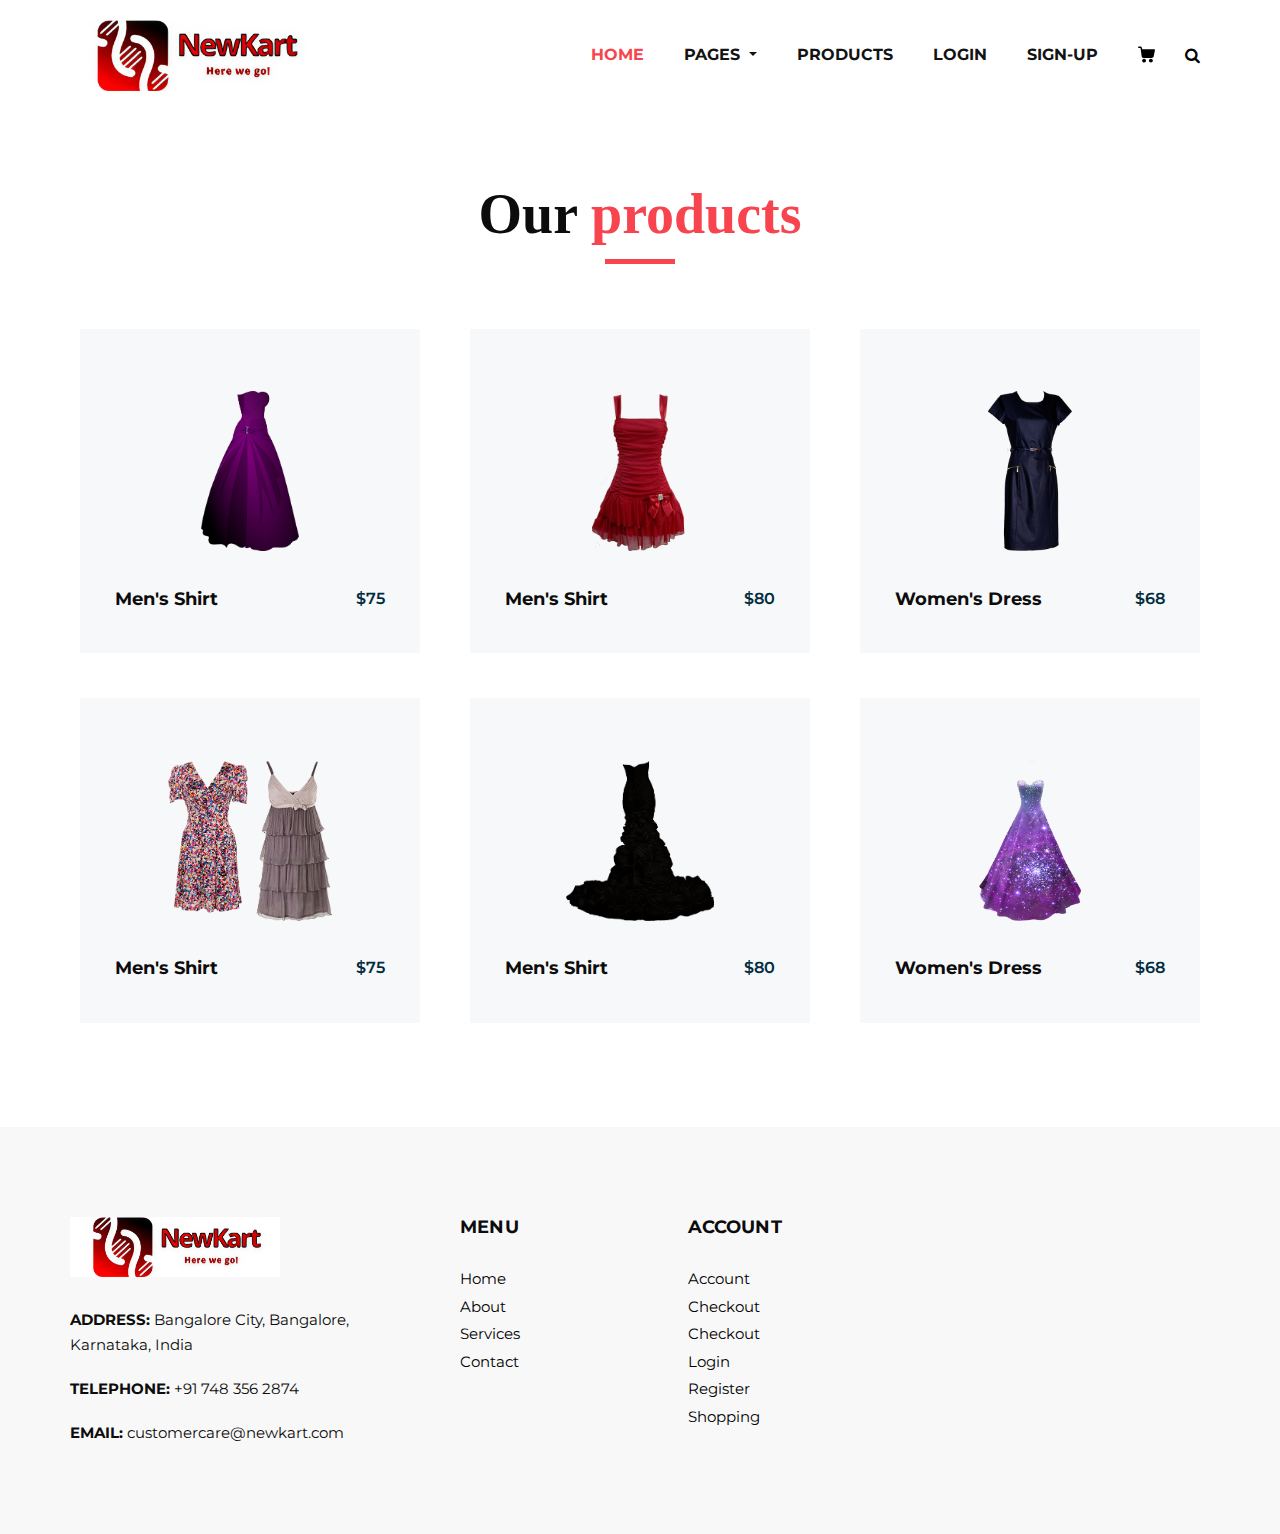
<file: women_products.html>
<!DOCTYPE html>
<html>
   <head>
      <meta charset="utf-8" />
      <meta http-equiv="X-UA-Compatible" content="IE=edge" />
      <meta name="viewport" content="width=device-width, initial-scale=1, shrink-to-fit=no" />
      <meta name="keywords" content="" />
      <meta name="description" content="" />
      <meta name="author" content="" />
      <link rel="shortcut icon" href="" type="">
      <title>Fashion</title>
      <link rel="stylesheet" type="text/css" href="css/bootstrap.css" />
      <link href="css/font-awesome.min.css" rel="stylesheet" />
      <link href="css/style.css" rel="stylesheet" />
      <link href="css/responsive.css" rel="stylesheet" />
   </head>
   <body>
        <header class="header_section">
            <div class="container">
               <nav class="navbar navbar-expand-lg custom_nav-container ">
                  <a class="navbar-brand" href="{% url 'index' %}"><img width="250" src="images/logos.jpeg" alt="#" /></a>
                  <button class="navbar-toggler" type="button" data-toggle="collapse" data-target="#navbarSupportedContent" aria-controls="navbarSupportedContent" aria-expanded="false" aria-label="Toggle navigation">
                  <span class=""> </span>
                  </button>
                  <div class="collapse navbar-collapse" id="navbarSupportedContent">
                     <ul class="navbar-nav">
                        <li class="nav-item active">
                           <a class="nav-link" href="index.html">Home <span class="sr-only">(current)</span></a>
                        </li>
                       <li class="nav-item dropdown">
                           <a class="nav-link dropdown-toggle" href="#" data-toggle="dropdown" role="button" aria-haspopup="true" aria-expanded="true"> <span class="nav-label">Pages <span class="caret"></span></a>
                           <ul class="dropdown-menu">
                              <li><a href="">About</a></li>
                           </ul>
                        </li>
                        <li class="nav-item">
                           <a class="nav-link" href="products.html">Products</a>
                        </li>
                        <li class="nav-item">
                            <a class="nav-link" href="login.html">Login</a>
                         </li>
                        <li class="nav-item">
                           <a class="nav-link" href="">Sign-Up</a>
                        </li>
                        <li class="nav-item">
                           <a class="nav-link" href="">
                            <svg version="1.1" id="Capa_1" xmlns="http://www.w3.org/2000/svg" xmlns:xlink="http://www.w3.org/1999/xlink" x="0px" y="0px" viewBox="0 0 456.029 456.029" style="enable-background:new 0 0 456.029 456.029;" xml:space="preserve">
                               <g>
                                  <g>
                                     <path d="M345.6,338.862c-29.184,0-53.248,23.552-53.248,53.248c0,29.184,23.552,53.248,53.248,53.248
                                        c29.184,0,53.248-23.552,53.248-53.248C398.336,362.926,374.784,338.862,345.6,338.862z" />
                                  </g>
                               </g>
                               <g>
                                  <g>
                                     <path d="M439.296,84.91c-1.024,0-2.56-0.512-4.096-0.512H112.64l-5.12-34.304C104.448,27.566,84.992,10.67,61.952,10.67H20.48
                                        C9.216,10.67,0,19.886,0,31.15c0,11.264,9.216,20.48,20.48,20.48h41.472c2.56,0,4.608,2.048,5.12,4.608l31.744,216.064
                                        c4.096,27.136,27.648,47.616,55.296,47.616h212.992c26.624,0,49.664-18.944,55.296-45.056l33.28-166.4
                                        C457.728,97.71,450.56,86.958,439.296,84.91z" />
                                  </g>
                               </g>
                               <g>
                                  <g>
                                     <path d="M215.04,389.55c-1.024-28.16-24.576-50.688-52.736-50.688c-29.696,1.536-52.224,26.112-51.2,55.296
                                        c1.024,28.16,24.064,50.688,52.224,50.688h1.024C193.536,443.31,216.576,418.734,215.04,389.55z" />
                                  </g>
                               </g>
                               <g>
                               </g>
                               <g>
                               </g>
                               <g>
                               </g>
                               <g>
                               </g>
                               <g>
                               </g>
                               <g>
                               </g>
                               <g>
                               </g>
                               <g>
                               </g>
                               <g>
                               </g>
                               <g>
                               </g>
                               <g>
                               </g>
                               <g>
                               </g>
                               <g>
                               </g>
                               <g>
                               </g>
                               <g>
                               </g>
                            </svg>
                            </a>
                        </li>
                        <form class="form-inline">
                           <button class="btn  my-2 my-sm-0 nav_search-btn" type="submit">
                           <i class="fa fa-search" aria-hidden="true"></i>
                           </button>
                        </form>
                     </ul>
                  </div>
               </nav>
            </div>
         </header>

         <section class="product_section layout_padding">
            <div class="container">
               <div class="heading_container heading_center">
                  <h2>
                     Our <span>products</span>
                  </h2>
               </div>
               <div class="row">
                <div class="col-sm-6 col-md-4 col-lg-4">
                   <div class="box">
                      <div class="option_container">
                         <div class="options">
                            <a href="cart.html" class="option1">
                            Add to Cart
                            </a>
                            <a href="product_details.html" class="option2">
                            Buy Now
                            </a>
                         </div>
                      </div>
                      <div class="img-box">
                         <img src="images/p3.png" alt="">
                      </div>
                      <div class="detail-box">
                         <h5>
                            Men's Shirt
                         </h5>
                         <h6>
                            $75
                         </h6>
                      </div>
                   </div>
                </div>
                <div class="col-sm-6 col-md-4 col-lg-4">
                   <div class="box">
                      <div class="option_container">
                         <div class="options">
                            <a href="cart.html" class="option1">
                            Add To Cart
                            </a>
                            <a href="product_details.html" class="option2">
                            Buy Now
                            </a>
                         </div>
                      </div>
                      <div class="img-box">
                         <img src="images/p4.png" alt="">
                      </div>
                      <div class="detail-box">
                         <h5>
                            Men's Shirt
                         </h5>
                         <h6>
                            $80
                         </h6>
                      </div>
                   </div>
                </div>
                <div class="col-sm-6 col-md-4 col-lg-4">
                   <div class="box">
                      <div class="option_container">
                         <div class="options">
                            <a href="cart.html" class="option1">
                            Add To Cart
                            </a>
                            <a href="product_details.html" class="option2">
                            Buy Now
                            </a>
                         </div>
                      </div>
                      <div class="img-box">
                         <img src="images/p5.png" alt="">
                      </div>
                      <div class="detail-box">
                         <h5>
                            Women's Dress
                         </h5>
                         <h6>
                            $68
                         </h6>
                      </div>
                   </div>
                </div>
          </div>
          <div class="row">
            <div class="col-sm-6 col-md-4 col-lg-4">
               <div class="box">
                  <div class="option_container">
                     <div class="options">
                        <a href="cart.html" class="option1">
                        Add to Cart
                        </a>
                        <a href="product_details.html" class="option2">
                        Buy Now
                        </a>
                     </div>
                  </div>
                  <div class="img-box">
                     <img src="images/p6.png" alt="">
                  </div>
                  <div class="detail-box">
                     <h5>
                        Men's Shirt
                     </h5>
                     <h6>
                        $75
                     </h6>
                  </div>
               </div>
            </div>
            <div class="col-sm-6 col-md-4 col-lg-4">
               <div class="box">
                  <div class="option_container">
                     <div class="options">
                        <a href="cart.html" class="option1">
                        Add To Cart
                        </a>
                        <a href="product_details.html" class="option2">
                        Buy Now
                        </a>
                     </div>
                  </div>
                  <div class="img-box">
                     <img src="images/p7.png" alt="">
                  </div>
                  <div class="detail-box">
                     <h5>
                        Men's Shirt
                     </h5>
                     <h6>
                        $80
                     </h6>
                  </div>
               </div>
            </div>
            <div class="col-sm-6 col-md-4 col-lg-4">
               <div class="box">
                  <div class="option_container">
                     <div class="options">
                        <a href="cart.html" class="option1">
                        Add To Cart
                        </a>
                        <a href="product_details.html" class="option2">
                        Buy Now
                        </a>
                     </div>
                  </div>
                  <div class="img-box">
                     <img src="images/p12.png" alt="">
                  </div>
                  <div class="detail-box">
                     <h5>
                        Women's Dress
                     </h5>
                     <h6>
                        $68
                     </h6>
                  </div>
               </div>
            </div>
      </div>
         
               <br>
            </div>
         </section>

    <footer>
    <div class="container">
        <div class="row">
            <div class="col-md-4">
                <div class="full">
                    <div class="logo_footer">
                    <a href="#"><img width="210" src="images/logos.jpeg" alt="#" /></a>
                    </div>
                    <div class="information_f">
                    <p><strong>ADDRESS:</strong> Bangalore City, Bangalore, Karnataka, India</p>
                    <p><strong>TELEPHONE:</strong> +91 748 356 2874</p>
                    <p><strong>EMAIL:</strong> customercare@newkart.com</p>
                    </div>
                </div>
            </div>
            <div class="col-md-8">
                <div class="row">
                <div class="col-md-7">
                <div class="row">
                    <div class="col-md-6">
                <div class="widget_menu">
                    <h3>Menu</h3>
                    <ul>
                        <li><a href="">Home</a></li>
                        <li><a href="">About</a></li>
                        <li><a href="">Services</a></li>
                        <li><a href="#">Contact</a></li>
                    </ul>
                </div>
                </div>
                <div class="col-md-6">
                <div class="widget_menu">
                    <h3>Account</h3>
                    <ul>
                        <li><a href="">Account</a></li>
                        <li><a href="">Checkout</a></li>
                        <li><a href="">Checkout</a></li>                         
                        <li><a href="">Login</a></li>
                        <li><a href="">Register</a></li>
                        <li><a href="">Shopping</a></li>
                    </ul>
                </div>
                </div>
                </div>
                </div>     
                </div>
            </div>
        </div>
    </div>
    </footer>
    <script src="js/jquery-3.4.1.min.js"></script>
    <script src="js/popper.min.js"></script>
    <script src="js/bootstrap.js"></script>
    <script src="js/custom.js"></script>
</body>
</file>
<file: css/style.css>
@import url('https://fonts.googleapis.com/css2?family=Montserrat:ital,wght@0,100;0,200;0,300;0,400;0,500;0,600;0,700;0,800;0,900;1,100;1,200;1,300;1,400;1,500;1,600;1,700;1,800;1,900&display=swap');

* {
  box-sizing: border-box;
}
body {
  font-family: 'Montserrat', sans-serif;
  color: #0c0c0c;
  background-color: #ffffff;
  overflow-x: hidden;
}

.layout_padding {
  padding: 70px 0;
}

.layout_padding2 {
  padding: 75px 0;
}

.layout_padding2-top {
  padding-top: 75px;
}

.layout_padding2-bottom {
  padding-bottom: 75px;
}

.layout_padding-top {
  padding-top: 90px;
}

.layout_padding-bottom {
  padding-bottom: 90px;
}

h1,
h2 {
  font-family: 'Playfair Display', serif;
}

.heading_container {
  display: -webkit-box;
  display: -ms-flexbox;
  display: flex;
  -webkit-box-orient: vertical;
  -webkit-box-direction: normal;
      -ms-flex-direction: column;
          flex-direction: column;
  -webkit-box-align: start;
      -ms-flex-align: start;
          align-items: flex-start;
}

.heading_container h2 {
    position: relative;
    margin-bottom: 0;
    font-size: 3.5rem;
    font-weight: bold;
}

.heading_container h2::after {
    content: "";
    display: block;
    width: 70px;
    height: 5px;
    background: #f7444e;
    margin: 10px auto 10px;
}

.heading_container h2 span {
  color: #f7444e;
}

.heading_container p {
  margin-top: 10px;
  margin-bottom: 0;
}

.heading_container.heading_center {
  -webkit-box-align: center;
      -ms-flex-align: center;
          align-items: center;
  text-align: center;
}

a,
a:hover,
a:focus {
  text-decoration: none;
}

a:hover,
a:focus {
  color: initial;
}

.btn,
.btn:focus {
  outline: none !important;
  -webkit-box-shadow: none;
          box-shadow: none;
}

/*header section*/
.hero_area {
  position: relative;
  min-height: 100vh;
  display: -webkit-box;
  display: -ms-flexbox;
  display: flex;
  -webkit-box-orient: vertical;
  -webkit-box-direction: normal;
      -ms-flex-direction: column;
          flex-direction: column;
}

.sub_page .hero_area {
  min-height: auto;
  -webkit-box-shadow: 0 0 5px 0 rgba(0, 0, 0, 0.25);
          box-shadow: 0 0 5px 0 rgba(0, 0, 0, 0.25);
}

.header_section {
    padding: 15px 0;
}

.header_section .container-fluid {
  padding-right: 25px;
  padding-left: 25px;
}

.navbar-brand {
  font-family: 'Playfair Display', serif;
}

.navbar-brand span {
  font-weight: bold;
  font-size: 32px;
  color: #000000;
}

.custom_nav-container {
  padding: 0;
}

.custom_nav-container .navbar-nav {
  margin-left: auto;
}

.custom_nav-container .navbar-nav .nav-item .nav-link {
    padding: 5px 20px;
    color: #131313;
    text-align: center;
    text-transform: uppercase;
    border-radius: 5px;
    -webkit-transition: all 0.3s;
    transition: all 0.3s;
    font-weight: 700;
}

.custom_nav-container .navbar-nav .nav-item .nav-link svg {
  width: 17px;
  height: auto;
  fill: #000000;
  margin-bottom: 2px;
}

.custom_nav-container .navbar-nav .nav-item:hover .nav-link, .custom_nav-container .navbar-nav .nav-item.active .nav-link {
  color: #f7444e;
}

.custom_nav-container .navbar-nav .nav-item:hover .nav-link svg, .custom_nav-container .navbar-nav .nav-item.active .nav-link svg {
  fill: #f7444e;
}

.custom_nav-container .nav_search-btn {
  width: 35px;
  height: 35px;
  padding: 0;
  border: none;
  color: #000000;
}

.custom_nav-container .nav_search-btn:hover {
  color: #f7444e;
}

.custom_nav-container .navbar-toggler {
  outline: none;
}

.custom_nav-container .navbar-toggler {
  padding: 0;
  width: 37px;
  height: 42px;
  -webkit-transition: all 0.3s;
  transition: all 0.3s;
}

.custom_nav-container .navbar-toggler span {
  display: block;
  width: 35px;
  height: 4px;
  background-color: #000000;
  margin: 7px 0;
  -webkit-transition: all 0.3s;
  transition: all 0.3s;
  position: relative;
  border-radius: 5px;
  transition: all 0.3s;
}

.custom_nav-container .navbar-toggler span::before, .custom_nav-container .navbar-toggler span::after {
  content: "";
  position: absolute;
  left: 0;
  height: 100%;
  width: 100%;
  background-color: #000000;
  top: -10px;
  border-radius: 5px;
  -webkit-transition: all 0.3s;
  transition: all 0.3s;
}

.custom_nav-container .navbar-toggler span::after {
  top: 10px;
}

.custom_nav-container .navbar-toggler[aria-expanded="true"] {
  -webkit-transform: rotate(360deg);
          transform: rotate(360deg);
}

.custom_nav-container .navbar-toggler[aria-expanded="true"] span {
  -webkit-transform: rotate(45deg);
          transform: rotate(45deg);
}

.custom_nav-container .navbar-toggler[aria-expanded="true"] span::before, .custom_nav-container .navbar-toggler[aria-expanded="true"] span::after {
  -webkit-transform: rotate(90deg);
          transform: rotate(90deg);
  top: 0;
}

/*end header section*/
/* slider section */
.slider_section {
  -webkit-box-flex: 1;
      -ms-flex: 1;
          flex: 1;
  display: -webkit-box;
  display: -ms-flexbox;
  display: flex;
  -webkit-box-align: center;
      -ms-flex-align: center;
          align-items: center;
  position: relative;
  padding: 90px 0 75px 0;
}

.slider_section .row {
  -webkit-box-align: center;
      -ms-flex-align: center;
          align-items: center;
}

.slider_section #customCarousel1 {
  width: 100%;
  position: unset;
}

.slider_section .detail-box h1 {
    font-size: 4.5rem;
    font-weight: bold;
    margin-bottom: 15px;
    color: #002c3e;
    line-height: 70px;
}

.slider_section .detail-box h1 span {
  color: #f7444e;
}

.slider_section .detail-box p {
    font-size: 16px;
    margin-top: 20px;
    margin-bottom: 1.5rem;
}

.slider_section .detail-box a {
    display: inline-block;
    padding: 12px 45px;
    background-color: #f7444e;
    border: 1px solid #f7444e;
    color: #ffffff;
    border-radius: 0;
    -webkit-transition: all 0.3s;
    transition: all 0.3s;
    margin-top: 10px;
    font-weight: 700;
}

.slider_section .detail-box a:hover {
  background-color: transparent;
  color: #f7444e;
}

.slider_section .img-box img {
  width: 100%;
}

.slider_section .carousel-indicators {
  position: unset;
  margin: 0;
  margin-top: 45px;
  -webkit-box-pack: start;
      -ms-flex-pack: start;
          justify-content: flex-start;
  -webkit-box-align: center;
      -ms-flex-align: center;
          align-items: center;
}

.slider_section .carousel-indicators li {
  background-color: #ffffff;
  width: 12px;
  height: 12px;
  border-radius: 100%;
  opacity: 1;
}
.size-btn {
  padding: 5px 10px;
  font-size: 12px; 
  margin: 5px;
  background-color: #f0f0f0;
  border: 2px solid black;
  cursor: pointer;
  border-radius: 5px;
}

.size-btn.active {
  background-color: #f7444e;
  color: white;
  border-color: #f7444e;
}

.slider_section .carousel-indicators li.active {
  width: 20px;
  height: 20px;
  background-color: #f7444e;
}

.slider_bg_box {
  position: absolute;
  top: 0;
  left: 0;
  width: 100%;
  height: 100%;
  z-index: -1;
}

.slider_bg_box img {
  width: 100%;
  height: 100%;
  -o-object-fit: cover;
     object-fit: cover;
  -o-object-position: top right;
     object-position: top right;
}

.product_section .heading_container {
  margin-bottom: 20px;
}
th{
  border: solid black 2px;
}
tr{
  border: solid black 2px;
}
td{
  border: solid black 2px;
}
table{
  text-align: center;
}
.table4{
  width: 80px;
  text-align: center;
}
.table5{
  width: 60px;
  text-align: center;
}
.table1{
  width: 100px;
  text-align: center;
}
.cart-table {
  margin: 30px auto;
  width: 80%; 
  max-width: 1000px;
  border-collapse: collapse;
  background-color: #fff;
  box-shadow: 0 0 10px rgba(0,0,0,0.1);
}


.product_section .box {
    position: relative;
    margin-top: 25px;
    padding: 35px 35px;
    background-color: #f7f8f9;
    -webkit-transition: all .3s;
    transition: all .3s;
    overflow: hidden;
    border: solid #fff 10px;
}

.product_section .box .img-box {
  display: -webkit-box;
  display: -ms-flexbox;
  display: flex;
  -webkit-box-pack: center;
      -ms-flex-pack: center;
          justify-content: center;
  -webkit-box-align: center;
      -ms-flex-align: center;
          align-items: center;
  height: 215px;
}

.product_section .box .img-box img {
  max-width: 100%;
  max-height: 160px;
  -webkit-transition: all .3s;
  transition: all .3s;
}

.product_section .box .detail-box {
  text-align: center;
  display: -webkit-box;
  display: -ms-flexbox;
  display: flex;
  -webkit-box-pack: justify;
      -ms-flex-pack: justify;
          justify-content: space-between;
}

.product_section .box .detail-box h5 {
  font-size: 18px;
  margin-top: 10px;
}

.product_section .box .detail-box h6 {
  margin-top: 10px;
  color: #002c3e;
  font-weight: 600;
}

.product_section .box:hover img {
  -webkit-transform: scale(1.1);
          transform: scale(1.1);
}

.product_section .box:hover .option_container {
  opacity: 1;
  visibility: visible;
  -webkit-transform: translateY(0);
          transform: translateY(0);
}
.arrival_section {
    background-color: #d4ced0;
}
.product_section .option_container {
  position: absolute;
  top: 0;
  left: 0;
  width: 100%;
  height: 100%;
  display: -webkit-box;
  display: -ms-flexbox;
  display: flex;
  -webkit-box-pack: center;
      -ms-flex-pack: center;
          justify-content: center;
  -webkit-box-align: center;
      -ms-flex-align: center;
          align-items: center;
  background-color: rgba(255, 255, 255, 0.6);
  z-index: 3;
  opacity: 0;
  visibility: hidden;
  -webkit-transition: all .2s;
  transition: all .2s;
  -webkit-transform: translateY(100%);
          transform: translateY(100%);
}

.product_section .options {
  display: -webkit-box;
  display: -ms-flexbox;
  display: flex;
  -webkit-box-orient: vertical;
  -webkit-box-direction: normal;
      -ms-flex-direction: row ;
          flex-direction: row;
  -webkit-box-align: center;
      -ms-flex-align: center;
          align-items: center;
}

.product_section .options a {
  font-size: 12px;
  display: inline-block;
  padding: 8px 15px;
  border-radius: 30px;
  width: 165px;
  text-align: center;
  -webkit-transition: all .3s;
  transition: all .3s;
  margin: 5px 0;
}

.product_section .options .option1 {
  background-color: #000000;
  border: 1px solid #000000;
  color: #ffffff;
}

.product_section .options .option1:hover {
  background-color: transparent;
  color: #000000;
}

.product_section .options .option2 {
  background-color: #000000;
  border: 1px solid #000000;
  color: #ffffff;
}

.product_section .options .option2:hover {
  background-color: transparent;
  color: #000000;
}

.product_section .btn-box {
  display: -webkit-box;
  display: -ms-flexbox;
  display: flex;
  -webkit-box-pack: center;
      -ms-flex-pack: center;
          justify-content: center;
  margin-top: 45px;
}


.product_section .btn-box a {
  display: inline-block;
  padding: 10px 40px;
  background-color: transparent;
  border: 1px solid #000000;
  color: #000000;
  border-radius: 0;
  -webkit-transition: all 0.3s;
  transition: all 0.3s;
}


.product_section .btn-box a:hover {
  background-color: #000000;
  color: #ffffff;
}

.arrival_section .heading_container {
  color: #002c3e;
  margin-bottom: 10px;
}

.arrival_section .box {
  padding: 120px 45px;
  position: relative;
}

.arrival_section .arrival_bg_box {
    position: absolute;
    top: 0;
    left: 0;
    width: 100%;
    height: 100%;
    z-index: 3;
}

.arrival_section .arrival_bg_box img {
    width: 50%;
    height: 100%;
    -o-object-fit: cover;
    object-fit: cover;
    -o-object-position: top left;
    object-position: top left;
}

.arrival_section a {
  display: inline-block;
  padding: 10px 45px;
  background-color: #f7444e;
  border: 1px solid #f7444e;
  color: #ffffff;
  border-radius: 0;
  -webkit-transition: all 0.3s;
  transition: all 0.3s;
}

.arrival_section a:hover {
  background-color: transparent;
  color: #f7444e;
}

.why_section .box {
    text-align: center;
    margin-top: 45px;
    background-color: #002c3e;
    padding: 45px 50px;
    border-radius: 5px;
    color: #ffffff;
}

.detail-box h5 {
    font-size: 21px;
    font-weight: 700;
}

.remove_line_bt h2::after {
    display: none;
}

.why_section .box .img-box {
  margin-bottom: 15px;
}

.why_section .box .img-box svg {
  width: 55px;
  height: auto;
  fill: #ffffff;
}

.subscribe_section {
  text-align: center;
}

.subscribe_section .box {
  background-color: #d4ced0;
  padding: 75px 45px;
}

.subscribe_section .subscribe_form .heading_container {
  -webkit-box-pack: center;
      -ms-flex-pack: center;
          justify-content: center;
  color: #002c3e;
}

.subscribe_section .subscribe_form .heading_container h2 {
  padding: 0 25px;
}

.subscribe_section .subscribe_form form {
  display: -webkit-box;
  display: -ms-flexbox;
  display: flex;
  -webkit-box-orient: vertical;
  -webkit-box-direction: normal;
      -ms-flex-direction: column;
          flex-direction: column;
  -webkit-box-align: center;
      -ms-flex-align: center;
          align-items: center;
}

.subscribe_section .subscribe_form form input {
    width: 100%;
    height: 60px;
    border: none;
    border-radius: 90px;
    outline: none;
    padding: 5px 25px;
    background-color: #ffffff;
    margin-top: 15px;
    text-align: left;
}

.subscribe_section .subscribe_form form input::-webkit-input-placeholder {
  color: #171620;
}

.subscribe_section .subscribe_form form input:-ms-input-placeholder {
  color: #171620;
}

.subscribe_section .subscribe_form form input::-ms-input-placeholder {
  color: #171620;
}

.subscribe_section .subscribe_form form input::placeholder {
  color: #171620;
}

.subscribe_section .subscribe_form form button {
  display: inline-block;
  padding: 10px 45px;
  background-color: #f7444e;
  border: 1px solid #f7444e;
  color: #ffffff;
  border-radius: 35px;
  -webkit-transition: all 0.3s;
  transition: all 0.3s;
  text-transform: uppercase;
  margin-top: 35px;
  font-weight: 600;
  width: 100%;
  max-width: 285px;
}

.subscribe_section .subscribe_form form button:hover {
  background-color: transparent;
  color: #f7444e;
}

.client_section .box {
  display: -webkit-box;
  display: -ms-flexbox;
  display: flex;
  -webkit-box-orient: vertical;
  -webkit-box-direction: normal;
      -ms-flex-direction: column;
          flex-direction: column;
  -webkit-box-align: center;
      -ms-flex-align: center;
          align-items: center;
  text-align: center;
  margin-top: 55px;
}

.client_section .box .img_container {
    width: auto;
    height: auto;
    border-radius: 100%;
    display: -webkit-box;
    display: -ms-flexbox;
    display: flex;
    -webkit-box-pack: end;
    -ms-flex-pack: end;
    justify-content: flex-end;
    -webkit-box-align: center;
    -ms-flex-align: center;
    align-items: center;
    background-color: transparent;
}

.client_section .box .img_container .img-box {
    width: auto;
    height: auto;
    border-radius: 100%;
    display: -webkit-box;
    display: -ms-flexbox;
    display: flex;
    -webkit-box-pack: center;
    -ms-flex-pack: center;
    justify-content: center;
    -webkit-box-align: center;
    -ms-flex-align: center;
    align-items: center;
    background-color: #ffffff;
    margin-right: -1px;
}

.client_section .box .img_container .img-box .img_box-inner {
  width: 150px;
  height: 150px;
  border-radius: 100%;
  display: -webkit-box;
  display: -ms-flexbox;
  display: flex;
  -webkit-box-pack: center;
      -ms-flex-pack: center;
          justify-content: center;
  -webkit-box-align: center;
      -ms-flex-align: center;
          align-items: center;
  overflow: hidden;
}

.client_section .box .img_container .img-box .img_box-inner img {
  width: 100%;
}

.client_section .box .detail-box {
  margin-top: 25px;
}

.client_section .box .detail-box h5 {
  font-size: 20px;
  font-weight: 600;
}

.client_section .box .detail-box h6 {
  font-size: 15px;
  color: #999998;
}

.client_section .carousel-control-prev,
.client_section .carousel-control-next {
  top: 43%;
  -webkit-transform: translateY(-50%);
          transform: translateY(-50%);
  opacity: 1;
  width: auto;
  margin: 0 5px;
  width: 50px;
  height: 50px;
  opacity: 1;
  color: #ffffff;
  background-color: #f7444e;
  border-radius: 100%;
}

.client_section .carousel-control-prev:hover,
.client_section .carousel-control-next:hover {
  background-color: #212121;
}

.client_section .carousel-control-prev {
  left: 25%;
}

.client_section .carousel-control-next {
  right: 25%;
}

/* footer section*/
.footer_section {
  background-color: #002c3e;
  color: #ffffff;
  padding-top: 70px;
}

.footer_section {
    color: #ffffff;
    text-align: left;
}

.footer_section h4 {
  font-size: 28px;
}

.footer_section h4,
.footer_section .footer-logo {
  font-weight: 600;
  margin-bottom: 20px;
  font-family: 'Playfair Display', serif;
  text-align: left;
}

.footer_section .footer-col {
  margin-bottom: 30px;
}

.footer_section .footer_contact .contact_link_box {
  display: -webkit-box;
  display: -ms-flexbox;
  display: flex;
  -webkit-box-orient: vertical;
  -webkit-box-direction: normal;
      -ms-flex-direction: column;
          flex-direction: column;
}

.footer_section .footer_contact .contact_link_box a {
    margin: 10px 0;
    color: #ffffff;
}

.footer_section .footer_contact .contact_link_box a i {
  margin-right: 5px;
}

.footer_section .footer_contact .contact_link_box a:hover {
  color: #f7444e;
}

.footer_section .footer-logo {
  display: block;
  font-weight: bold;
  font-size: 32px;
  color: #ffffff;
}

.footer_section .footer_social {
    display: -webkit-box;
    display: -ms-flexbox;
    display: flex;
    -webkit-box-pack: left;
    -ms-flex-pack: center;
    justify-content: left;
    margin-top: 25px;
    margin-bottom: 10px;
}

.footer_section .footer_social a {
  display: -webkit-box;
  display: -ms-flexbox;
  display: flex;
  -webkit-box-pack: center;
      -ms-flex-pack: center;
          justify-content: center;
  -webkit-box-align: center;
      -ms-flex-align: center;
          align-items: center;
  color: #002c3e;
  width: 30px;
  height: 30px;
  border-radius: 100%;
  background-color: #ffffff;
  border-radius: 100%;
  margin: 0 2.5px;
  font-size: 18px;
}

.footer_section .footer_social a:hover {
  color: #f7444e;
}

.footer_section .map_container {
  width: 100%;
  height: 175px;
  overflow: hidden;
  display: -webkit-box;
  display: -ms-flexbox;
  display: flex;
  -webkit-box-align: stretch;
      -ms-flex-align: stretch;
          align-items: stretch;
}

.footer_section .map_container .map {
  height: 100%;
  -webkit-box-flex: 1;
      -ms-flex: 1;
          flex: 1;
}

.footer_section .map_container .map #googleMap {
  height: 100%;
}

.footer_section .footer-info {
  text-align: center;
  margin-top: 25px;
}

.footer_section .footer-info p {
    color: #ffffff;
    margin: 0;
    padding: 20px 0;
    border-top: 1px solid rgba(255,255,255,0.2);
}

.footer_section .footer-info p a {
  color: inherit;
}
/*# sourceMappingURL=style.css.map */

.heading_container.heading_center h3 {
    position: relative;
    margin-bottom: 15px;
    font-size: 2.5rem;
    font-weight: bold;
    font-family: 'Playfair Display', serif;
}

li.nav-item ul {
    background: #fff;
    border: solid #000 2px;
    border-radius: 0;
    padding: 10px 20px;
    margin-left: 10px;
    margin-top: 10px;
    box-shadow: 4px 4px 0px 0 #000;
    width: 190px;
}

li.nav-item ul li {
    float: left;
    width: 100%;
    margin: 6px 0;
}

li.nav-item ul li a {
    color: #212529;
    font-size: 16px;
    font-weight: 500;
    letter-spacing: 0.2px;
    margin-top: 10px;
    transition: ease all 0.5s;
}

li.nav-item ul li a:hover, li.nav-item ul li a:focus {
    color: #f7444e;
}

.inner_page_head {
    background: #f7444e;
    text-align: center;
    color: #fff;
    padding-top: 50px;
    padding-bottom: 40px;
}

.inner_page_head h3 {
    font-size: 42px;
    font-weight: 800;
}

/** footer **/

footer {
    background: #f8f8f8;
    padding: 90px 0 70px;
}

.logo_footer {
    margin-bottom: 30px;
}

.information_f p {
    margin-bottom: 1.2rem;
    line-height: 25px;
    font-size: 15px;
}

.widget_menu h3 {
    font-size: 18px;
    font-weight: 700;
    text-transform: uppercase;
    letter-spacing: 0.2px;
    margin-bottom: 25px;
}

.widget_menu ul {
    list-style: none;
    padding: 0;
    margin: 0;
}

.widget_menu ul li {
    float: left;
    width: 100%;
}

.widget_menu ul li a {
    font-size: 15px;
    color: #000;
    margin-bottom: 0;
    float: left;
    width: 100%;
    margin-top: 5px;
}

.field {
    display: flex;
}

.widget_menu {
    float: left;
    width: 100%;
}

div.form_sub .field input[type="email"], div.form_sub .field input[type="email"]:hover, div.form_sub .field input[type="email"]:focus {
    padding: 10px 110px 10px 15px;
    border-radius: 0;
    border: solid #ccc 1px;
    font-size: 14px;
    position: relative;
    box-shadow: none;
    width: 100%;
    height: 48px;
}

.form_sub {
    position: relative;
}

.form_sub input[type="email"] + input[type="submit"] {
    position: absolute;
    right: 0;
    background: #f7444e;
    color: #fff;
    border: none;
    top: 0px;
    font-size: 14px;
    height: 48px;
    font-weight: 600;
    padding: 0 15px;
}

form input {
    background: #fff;
    border: solid #ccc 1px;
    padding: 15px 15px;
    width: 100%;
    font-size: 14px;
    margin-bottom: 20px;
    text-transform: capitalize;
    line-height: normal;
}

form textarea {
    background: #fff;
    border: solid #ccc 1px;
    padding: 15px 15px;
    width: 100%;
    min-height: 150px;
    font-size: 14px;
    margin-bottom: 20px;
    text-transform: capitalize;
    line-height: normal;
}

form input[type="submit"] {
    border: none;
    padding: 15px 45px;
    width: auto;
    font-size: 16px;
    text-transform: capitalize;
    line-height: normal;
    margin: 0 auto;
    display: flex;
    background: #333;
    color: #fff;
    font-weight: 600;
    transition: ease all 0.1s;
}

form input[type="submit"]:hover,
form input[type="submit"]:focus {
    background: #f7444e;
    color: #fff;
}

/** cpy **/

.cpy_ {
    background: #222;
    text-align: center;
    padding: 20px 0;
}

.cpy_ p {
    margin: 0;
    color: #fff;
    font-size: 15px;
    font-weight: 400;
}

.cpy_ p a {
    margin: 0;
    color: #f7444e;
    font-size: 15px;
    font-weight: 400;
}

http://kute-themes.com/html/boutique/html/index.html
https://template.hasthemes.com/noraure/noraure/index.html
https://preview.hasthemes.com/xoss-preview/xoss/index.html
</file>
<file: css/responsive.css>
@media (max-width: 1300px) {}

@media (max-width: 1120px) {}

@media (max-width: 992px) {
  .hero_area {
    min-height: auto;
  }

  .custom_nav-container .navbar-nav {
    padding-top: 15px;
    align-items: center;
  }


  .custom_nav-container .navbar-nav .nav-item .nav-link {
    padding: 5px 25px;
    margin: 5px 0;
  }

  .slider_section .carousel-indicators {
    margin-top: 45px;
  }

  .client_section .carousel-control-prev {
    left: 15%;
  }

  .client_section .carousel-control-next {
    right: 15%;
  }

}

@media (max-width: 767px) {

  .slider_bg_box img {
    -o-object-position: top center;
    object-position: top center;
  }

  .arrival_section .arrival_bg_box img {
    -o-object-position: top right;
    object-position: top right;
  }

  .client_section .carousel-control-prev {
    left: 5%;
  }

  .client_section .carousel-control-next {
    right: 5%;
  }

  .slider_section .detail-box,
  .about_section .detail-box {
    margin-bottom: 45px;
  }

  .about_section .row {
    flex-direction: column-reverse;
  }

  .subscribe_section .box,
  .arrival_section .box {
    padding: 75px 25px;
  }

  .subscribe_section .subscribe_form form button {
    margin-top: 15px;
  }
}

@media (max-width: 576px) {
  .heading_container h2 {
    font-size: 2.2rem;
  }
}

@media (max-width: 480px) {
  .heading_container h2 {
    font-size: 2rem;
  }

  .carousel_btn_box {
    display: flex;
    justify-content: center;
    margin-top: 25px;
  }

  .client_section .carousel-control-prev,
  .client_section .carousel-control-next {
    position: unset;
    transform: none;
  }
}

@media (max-width: 420px) {}

@media (max-width: 376px) {
  .slider_section .detail-box h1 {
    font-size: 3rem;
  }
}

@media (min-width: 1200px) {
  .container {
    max-width: 1170px;
  }
}
</file>
